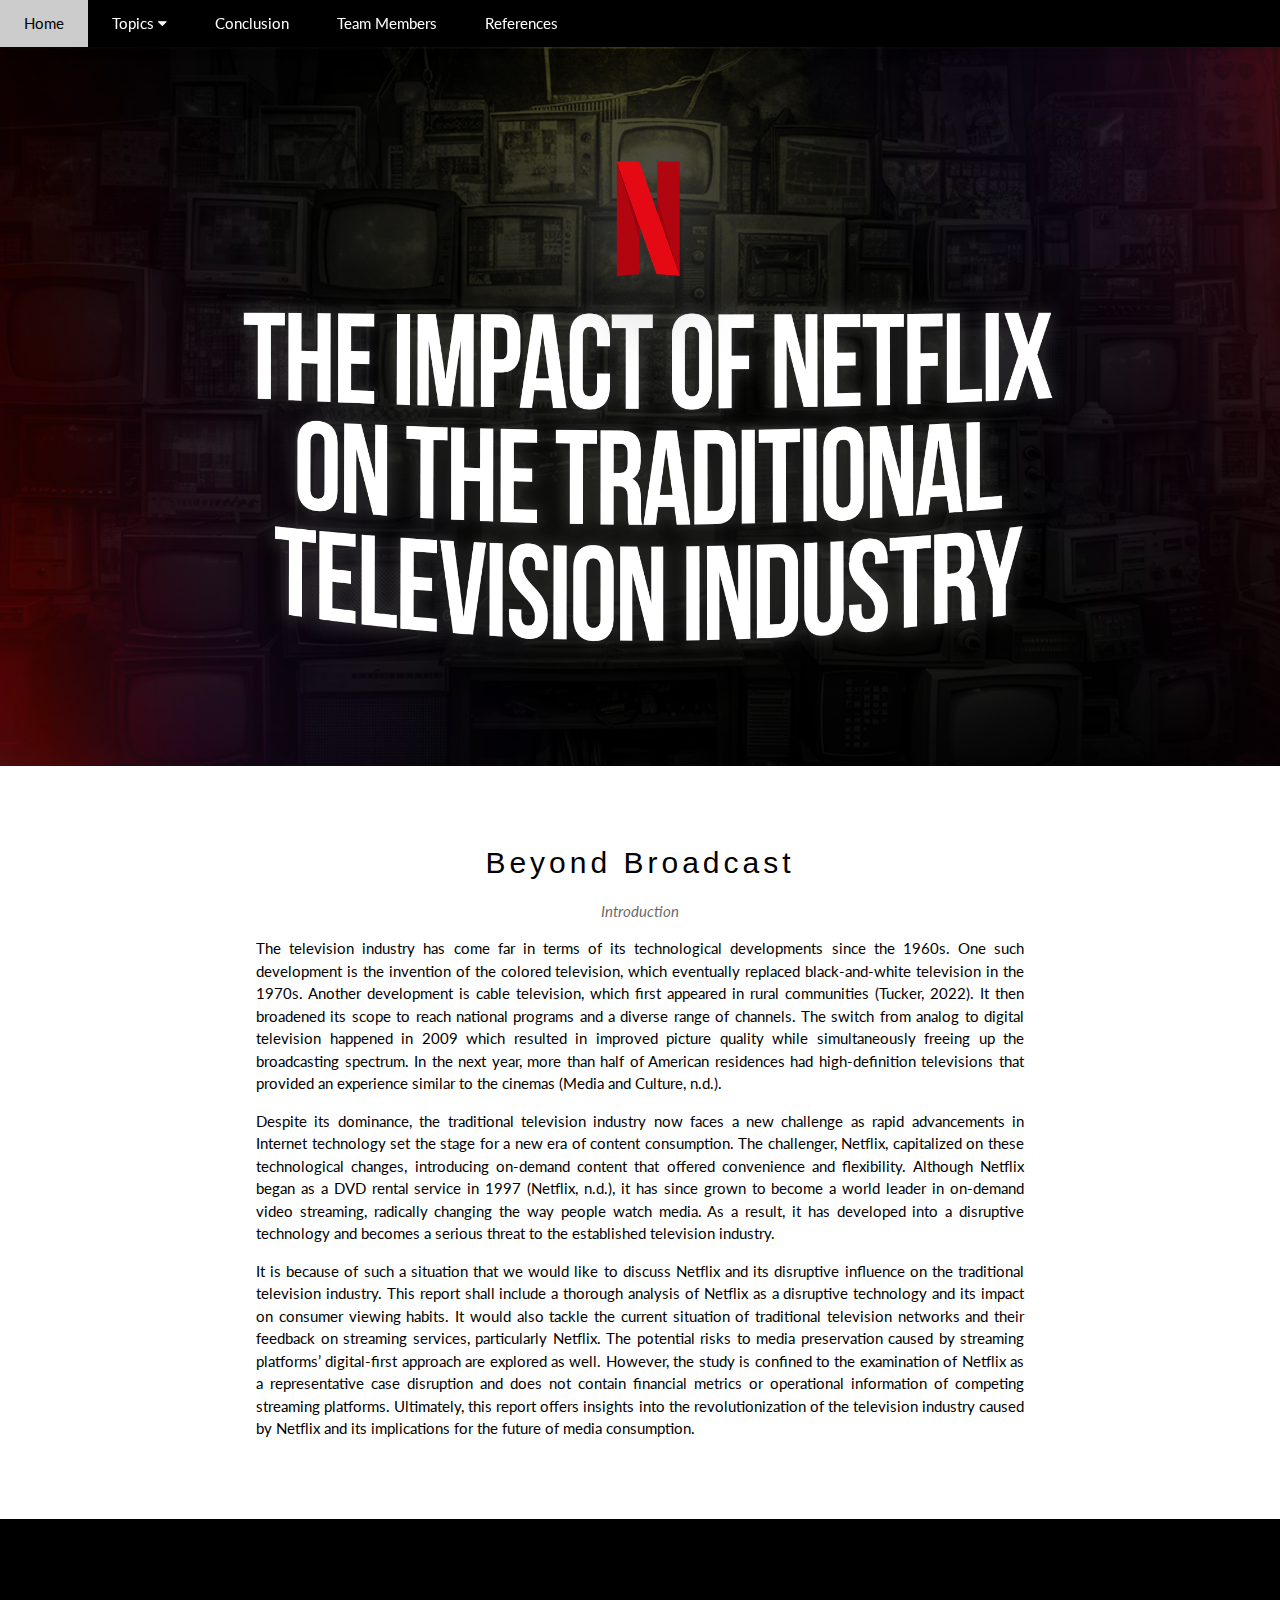
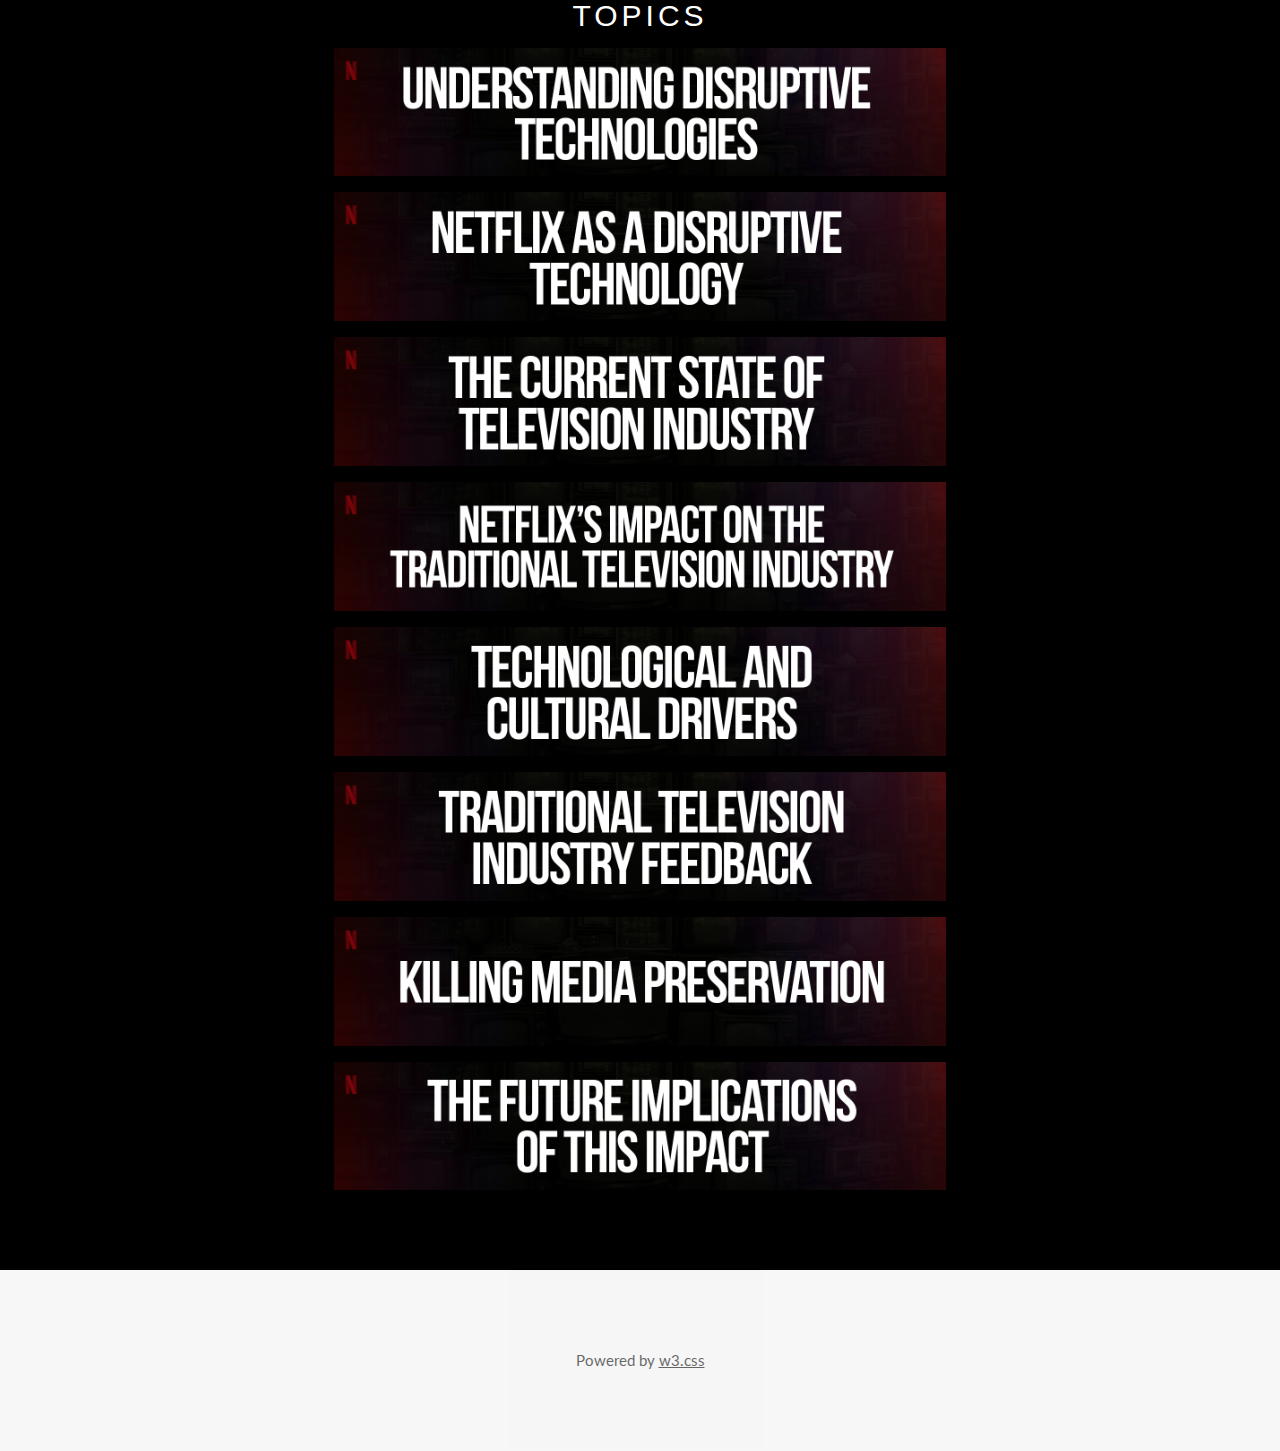
<file: index.html>
<!DOCTYPE html>
<html lang="en">
<head>
  <title>Beyond Broadcast</title>
<meta charset="UTF-8">
<meta name="viewport" content="width=device-width, initial-scale=1">
<link rel="stylesheet" href="https://www.w3schools.com/w3css/4/w3.css">
<link rel="stylesheet" href="https://fonts.googleapis.com/css?family=Lato">
<link rel="stylesheet" href="https://cdnjs.cloudflare.com/ajax/libs/font-awesome/4.7.0/css/font-awesome.min.css">
<style>
body {font-family: "Lato", sans-serif}
.mySlides {display: none}
</style>
</head>
<body>

<!-- Navbar -->
<div class="w3-top">
  <div class="w3-bar w3-black w3-card">
    <a class="w3-bar-item w3-button w3-padding-large w3-hide-medium w3-hide-large w3-right" href="javascript:void(0)" onclick="myFunction()" title="Toggle Navigation Menu"><i class="fa fa-bars"></i></a>
    <a href="index.html" class="w3-bar-item w3-button w3-padding-large">Home</a>
    <div class="w3-dropdown-hover w3-hide-small">
      <button class="w3-padding-large w3-button" title="More">Topics <i class="fa fa-caret-down"></i></button>     
      <div class="w3-dropdown-content w3-bar-block w3-card-4">
        <a href="I - Understanding Disruptive Technologies.html" class="w3-bar-item w3-button">Understanding Disruptive Technologies</a>
        <a href="II - Netflix as a Disruptive Technology.html" class="w3-bar-item w3-button">Netflix as a Disruptive Technology</a>
        <a href="III - The Current State of Television Industry.html" class="w3-bar-item w3-button">The Current State of Television Industry</a>
        <a href="IV - Netflix’s Impact on the Traditional Television Industry.html" class="w3-bar-item w3-button">Netflix’s Impact on the Traditional Television Industry</a>
        <a href="V - Technological and Cultural Drivers.html" class="w3-bar-item w3-button">Technological and Cultural Drivers</a>
        <a href="VI - Traditional Television Industry Feedback.html" class="w3-bar-item w3-button">Traditional Television Industry Feedback</a>
        <a href="VII - Killing Media Preservation.html" class="w3-bar-item w3-button">Killing Media Preservation</a>
        <a href="VIII - The Future Implications of this Impact.html" class="w3-bar-item w3-button">The Future Implications of this Impact</a>
      </div>
    </div>
    <a href="Conclusion.html" class="w3-bar-item w3-button w3-padding-large w3-hide-small">Conclusion</a>
    <a href="XII - Team Member.html" class="w3-bar-item w3-button w3-padding-large w3-hide-small">Team Members</a>
    <a href="XI - Reference.html" class="w3-bar-item w3-button w3-padding-large w3-hide-small">References</a>
  </div>
</div>

<!-- Navbar on small screens (remove the onclick attribute if you want the navbar to always show on top of the content when clicking on the links) -->
<div id="navDemo" class="w3-bar-block w3-black w3-hide w3-hide-large w3-hide-medium w3-top" style="margin-top:46px">
  <a href="#topics" class="w3-bar-item w3-button w3-padding-large" onclick="myFunction()">Topics</a>
  <a href="Conclusion.html" class="w3-bar-item w3-button w3-padding-large" onclick="myFunction()">Conclusion</a>
  <a href="XII - Team Member.html" class="w3-bar-item w3-button w3-padding-large" onclick="myFunction()">Team Members</a>
  <a href="XI - Reference.html" class="w3-bar-item w3-button w3-padding-large" onclick="myFunction()">References</a>
</div>

<!-- Page content -->
<div class="w3-content" style="max-width:2000px;margin-top:46px">

  <!-- Banner -->
  <div class="mySlides w3-display-container w3-center">
    <img src="0-Cover Page-2.png" style="width:100%">
    <div class="w3-display-bottommiddle w3-container w3-text-white w3-padding-32 w3-hide-small"> 
    </div>
  </div>
  

  <!-- Intro -->
  <div class="w3-container w3-content w3-center w3-padding-64" style="max-width:800px" id="band">
    <h2 class="w3-wide">Beyond Broadcast</h2>
    <p class="w3-opacity"><i>Introduction</i></p>
    <p class="w3-justify">The television industry has come far in terms of its technological developments since the 1960s. One such development is the invention of the colored television, which eventually replaced black-and-white television in the 1970s. Another development is cable television, which first appeared in rural communities (Tucker, 2022). It then broadened its scope to reach national programs and a diverse range of channels. The switch from analog to digital television happened in 2009 which resulted in improved picture quality while simultaneously freeing up the broadcasting spectrum. In the next year, more than half of American residences had high-definition televisions that provided an experience similar to the cinemas (Media and Culture, n.d.).</p>
    <p class="w3-justify">Despite its dominance, the traditional television industry now faces a new challenge as rapid advancements in Internet technology set the stage for a new era of content consumption. The challenger, Netflix, capitalized on these technological changes, introducing on-demand content that offered convenience and flexibility. Although Netflix began as a DVD rental service in 1997 (Netflix, n.d.), it has since grown to become a world leader in on-demand video streaming, radically changing the way people watch media. As a result, it has developed into a disruptive technology and becomes a serious threat to the established television industry.</p>
    <p class="w3-justify">It is because of such a situation that we would like to discuss Netflix and its disruptive influence on the traditional television industry. This report shall include a thorough analysis of Netflix as a disruptive technology and its impact on consumer viewing habits. It would also tackle the current situation of traditional television networks and their feedback on streaming services, particularly Netflix. The potential risks to media preservation caused by streaming platforms’ digital-first approach are explored as well. However, the study is confined to the examination of Netflix as a representative case disruption and does not contain financial metrics or operational information of competing streaming platforms. Ultimately, this report offers insights into the revolutionization of the television industry caused by Netflix and its implications for the future of media consumption.</p>
  </div>

  <!-- Topics -->
  <div class="w3-black" id="tour">
    <div class="w3-container w3-content w3-padding-64" style="max-width:800px">
      <h2 class="w3-wide w3-center" id="topics">TOPICS</h2>

      <div class="w3-row-padding " style="margin:0 -16px; align-items: center; justify-content: center; display: flex; ">
        <div class="w3-third w3-margin-bottom" style="width:80%">
            <a href="I - Understanding Disruptive Technologies.html">
                <img src="2st.png" alt="New York" style="width:100%" class="w3-hover-opacity">
            </a>
        </div>
      </div>
      <div class="w3-row-padding " style="margin:0 -16px; align-items: center; justify-content: center; display: flex;">
        <div class="w3-third w3-margin-bottom" style="width:80%">
            <a href="II - Netflix as a Disruptive Technology.html">
                <img src="3st.png" alt="New York" style="width:100%" class="w3-hover-opacity">
            </a>
        </div>
      </div>
      <div class="w3-row-padding " style="margin:0 -16px; align-items: center; justify-content: center; display: flex;">
        <div class="w3-third w3-margin-bottom" style="width:80%">
            <a href="III - The Current State of Television Industry.html">
                <img src="4st.png" alt="New York" style="width:100%" class="w3-hover-opacity">
            </a>
        </div>
      </div>
      <div class="w3-row-padding " style="margin:0 -16px; align-items: center; justify-content: center; display: flex;">
        <div class="w3-third w3-margin-bottom" style="width:80%">
            <a href="IV - Netflix’s Impact on the Traditional Television Industry.html">
                <img src="5st.png" alt="New York" style="width:100%" class="w3-hover-opacity">
            </a>
        </div>
      </div>
      <div class="w3-row-padding " style="margin:0 -16px; align-items: center; justify-content: center; display: flex;">
        <div class="w3-third w3-margin-bottom" style="width:80%">
            <a href="V - Technological and Cultural Drivers.html">
                <img src="6st.png" alt="New York" style="width:100%" class="w3-hover-opacity">
            </a>
        </div>
      </div>
      <div class="w3-row-padding " style="margin:0 -16px; align-items: center; justify-content: center; display: flex;">
        <div class="w3-third w3-margin-bottom" style="width:80%">
            <a href="VI - Traditional Television Industry Feedback.html">
                <img src="7st.png" alt="New York" style="width:100%" class="w3-hover-opacity">
            </a>
        </div>
      </div>
      <div class="w3-row-padding " style="margin:0 -16px; align-items: center; justify-content: center; display: flex;">
        <div class="w3-third w3-margin-bottom" style="width:80%">
            <a href="VII - Killing Media Preservation.html">
                <img src="8st.png" alt="New York" style="width:100%" class="w3-hover-opacity">
            </a>
        </div>
      </div>
      <div class="w3-row-padding " style="margin:0 -16px; align-items: center; justify-content: center; display: flex;">
        <div class="w3-third w3-margin-bottom" style="width:80%">
            <a href="VIII - The Future Implications of this Impact.html">
                <img src="9st.png" alt="New York" style="width:100%" class="w3-hover-opacity">
            </a>
        </div>
      </div>
    </div>
  </div>  
<!-- End Page Content -->
</div>


<!-- Footer -->
<footer class="w3-container w3-padding-64 w3-center w3-opacity w3-light-grey w3-xlarge">
  <p class="w3-medium">Powered by <a href="https://www.w3schools.com/w3css/default.asp" target="_blank">w3.css</a></p>
</footer>

<script>
// Automatic Slideshow - change image every 4 seconds
var myIndex = 0;
carousel();

function carousel() {
  var i;
  var x = document.getElementsByClassName("mySlides");
  for (i = 0; i < x.length; i++) {
    x[i].style.display = "none";  
  }
  myIndex++;
  if (myIndex > x.length) {myIndex = 1}    
  x[myIndex-1].style.display = "block";  
  setTimeout(carousel, 4000);    
}

// Used to toggle the menu on small screens when clicking on the menu button
function myFunction() {
  var x = document.getElementById("navDemo");
  if (x.className.indexOf("w3-show") == -1) {
    x.className += " w3-show";
  } else { 
    x.className = x.className.replace(" w3-show", "");
  }
}
</script>

</body>
</html>
</file>
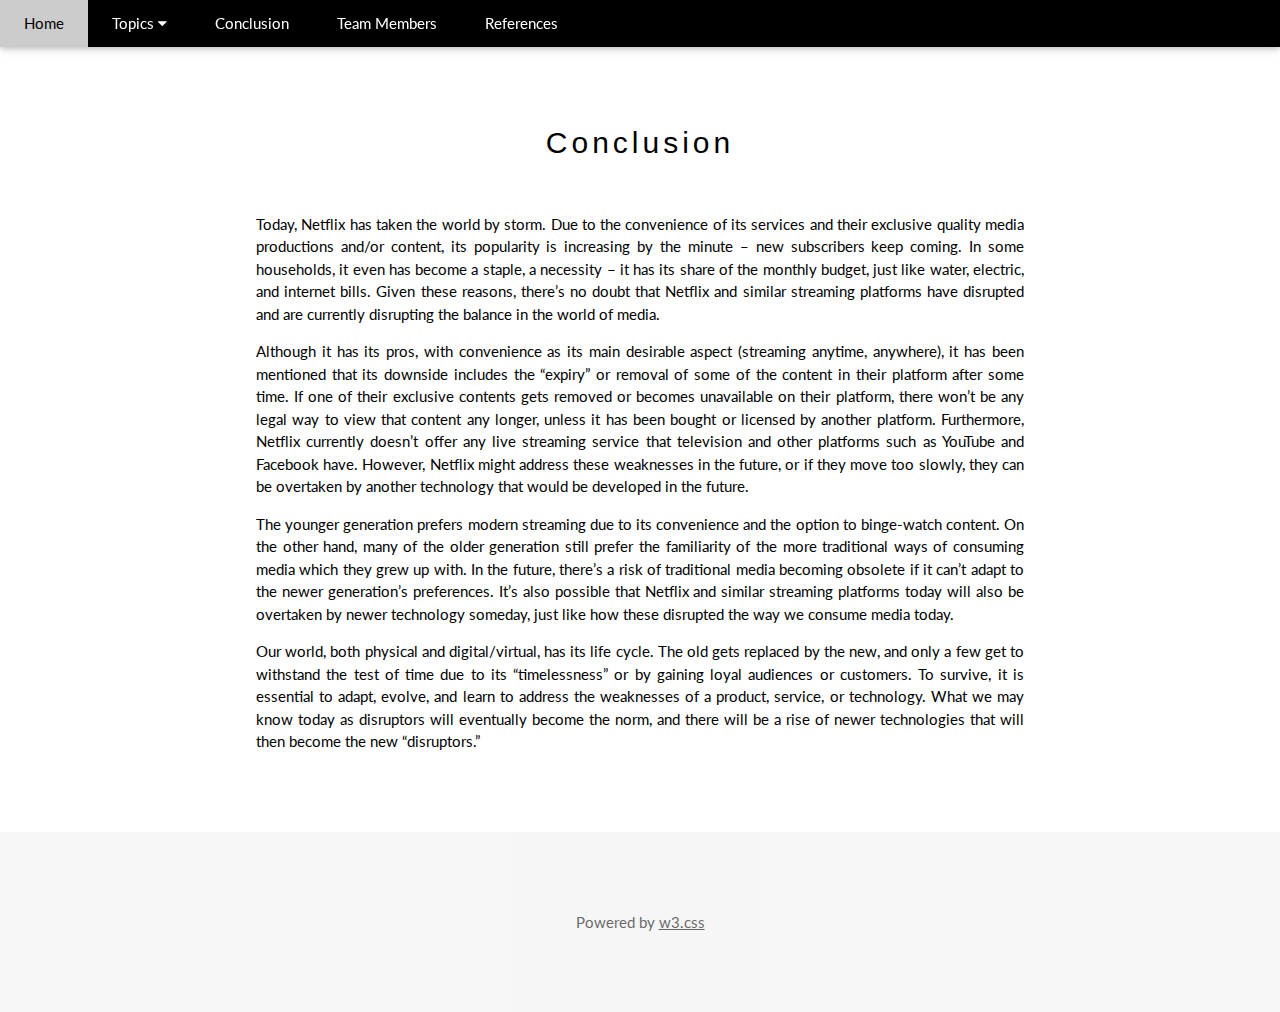
<file: Conclusion.html>
<!DOCTYPE html>
<html lang="en">
<head>
<title>Beyond Broadcast</title>
<meta charset="UTF-8">
<meta name="viewport" content="width=device-width, initial-scale=1">
<link rel="stylesheet" href="https://www.w3schools.com/w3css/4/w3.css">
<link rel="stylesheet" href="https://fonts.googleapis.com/css?family=Lato">
<link rel="stylesheet" href="https://cdnjs.cloudflare.com/ajax/libs/font-awesome/4.7.0/css/font-awesome.min.css">
<style>
body {font-family: "Lato", sans-serif}
.mySlides {display: none}
</style>
</head>
<body>

<!-- Navbar -->
<div class="w3-top">
    <div class="w3-bar w3-black w3-card">
      <a class="w3-bar-item w3-button w3-padding-large w3-hide-medium w3-hide-large w3-right" href="javascript:void(0)" onclick="myFunction()" title="Toggle Navigation Menu"><i class="fa fa-bars"></i></a>
      <a href="index.html" class="w3-bar-item w3-button w3-padding-large">Home</a>
      <div class="w3-dropdown-hover w3-hide-small">
        <button class="w3-padding-large w3-button" title="More">Topics <i class="fa fa-caret-down"></i></button>     
        <div class="w3-dropdown-content w3-bar-block w3-card-4">
          <a href="I - Understanding Disruptive Technologies.html" class="w3-bar-item w3-button">Understanding Disruptive Technologies</a>
          <a href="II - Netflix as a Disruptive Technology.html" class="w3-bar-item w3-button">Netflix as a Disruptive Technology</a>
          <a href="III - The Current State of Television Industry.html" class="w3-bar-item w3-button">The Current State of Television Industry</a>
          <a href="IV - Netflix’s Impact on the Traditional Television Industry.html" class="w3-bar-item w3-button">Netflix’s Impact on the Traditional Television Industry</a>
          <a href="V - Technological and Cultural Drivers.html" class="w3-bar-item w3-button">Technological and Cultural Drivers</a>
          <a href="VI - Traditional Television Industry Feedback.html" class="w3-bar-item w3-button">Traditional Television Industry Feedback</a>
          <a href="VII - Killing Media Preservation.html" class="w3-bar-item w3-button">Killing Media Preservation</a>
          <a href="VIII - The Future Implications of this Impact.html" class="w3-bar-item w3-button">The Future Implications of this Impact</a>
        </div>
      </div>
      <a href="Conclusion.html" class="w3-bar-item w3-button w3-padding-large w3-hide-small">Conclusion</a>
      <a href="XII - Team Member.html" class="w3-bar-item w3-button w3-padding-large w3-hide-small">Team Members</a>
      <a href="XI - Reference.html" class="w3-bar-item w3-button w3-padding-large w3-hide-small">References</a>
    </div>
  </div>
  
  <!-- Navbar on small screens (remove the onclick attribute if you want the navbar to always show on top of the content when clicking on the links) -->
  <div id="navDemo" class="w3-bar-block w3-black w3-hide w3-hide-large w3-hide-medium w3-top" style="margin-top:46px">
    <a href="index.html#topics" class="w3-bar-item w3-button w3-padding-large" onclick="myFunction()">Topics</a>
    <a href="Conclusion.html" class="w3-bar-item w3-button w3-padding-large" onclick="myFunction()">Conclusion</a>
    <a href="XII - Team Member.html" class="w3-bar-item w3-button w3-padding-large" onclick="myFunction()">Team Members</a>
    <a href="XI - Reference.html" class="w3-bar-item w3-button w3-padding-large" onclick="myFunction()">References</a>
  </div>

<!-- Page content -->
<div class="w3-content" style="max-width:2000px;margin-top:46px">


  <!-- Topic -->
  <div class="w3-container w3-content w3-center w3-padding-64" style="max-width:800px" id="band">
    <h2 class="w3-wide">Conclusion</h2><br>
    <p class="w3-justify">Today, Netflix has taken the world by storm. Due to the convenience of its services and their exclusive quality media productions and/or content, its popularity is increasing by the minute – new subscribers keep coming. In some households, it even has become a staple, a necessity – it has its share of the monthly budget, just like water, electric, and internet bills. Given these reasons, there’s no doubt that Netflix and similar streaming platforms have disrupted and are currently disrupting the balance in the world of media.</p>
    <p class="w3-justify">Although it has its pros, with convenience as its main desirable aspect (streaming anytime, anywhere), it has been mentioned that its downside includes the “expiry” or removal of some of the content in their platform after some time. If one of their exclusive contents gets removed or becomes unavailable on their platform, there won’t be any legal way to view that content any longer, unless it has been bought or licensed by another platform. Furthermore, Netflix currently doesn’t offer any live streaming service that television and other platforms such as YouTube and Facebook have. However, Netflix might address these weaknesses in the future, or if they move too slowly, they can be overtaken by another technology that would be developed in the future.</p>
    <p class="w3-justify">The younger generation prefers modern streaming due to its convenience and the option to binge-watch content. On the other hand, many of the older generation still prefer the familiarity of the more traditional ways of consuming media which they grew up with. In the future, there’s a risk of traditional media becoming obsolete if it can’t adapt to the newer generation’s preferences. It’s also possible that Netflix and similar streaming platforms today will also be overtaken by newer technology someday, just like how these disrupted the way we consume media today.</p>
    <p class="w3-justify">Our world, both physical and digital/virtual, has its life cycle. The old gets replaced by the new, and only a few get to withstand the test of time due to its “timelessness” or by gaining loyal audiences or customers. To survive, it is essential to adapt, evolve, and learn to address the weaknesses of a product, service, or technology.  What we may know today as disruptors will eventually become the norm, and there will be a rise of newer technologies that will then become the new “disruptors.”</p>
    
  </div> 
  <!-- End Page Content -->
</div>


<!-- Footer -->
<footer class="w3-container w3-padding-64 w3-center w3-opacity w3-light-grey w3-xlarge">
    <p class="w3-medium">Powered by <a href="https://www.w3schools.com/w3css/default.asp" target="_blank">w3.css</a></p>
  </footer>

  <script>
    // Automatic Slideshow - change image every 4 seconds
    var myIndex = 0;
    carousel();
    
    function carousel() {
      var i;
      var x = document.getElementsByClassName("mySlides");
      for (i = 0; i < x.length; i++) {
        x[i].style.display = "none";  
      }
      myIndex++;
      if (myIndex > x.length) {myIndex = 1}    
      x[myIndex-1].style.display = "block";  
      setTimeout(carousel, 4000);    
    }
    
    // Used to toggle the menu on small screens when clicking on the menu button
    function myFunction() {
      var x = document.getElementById("navDemo");
      if (x.className.indexOf("w3-show") == -1) {
        x.className += " w3-show";
      } else { 
        x.className = x.className.replace(" w3-show", "");
      }
    }
    </script>
    
    </body>
    </html>
</file>
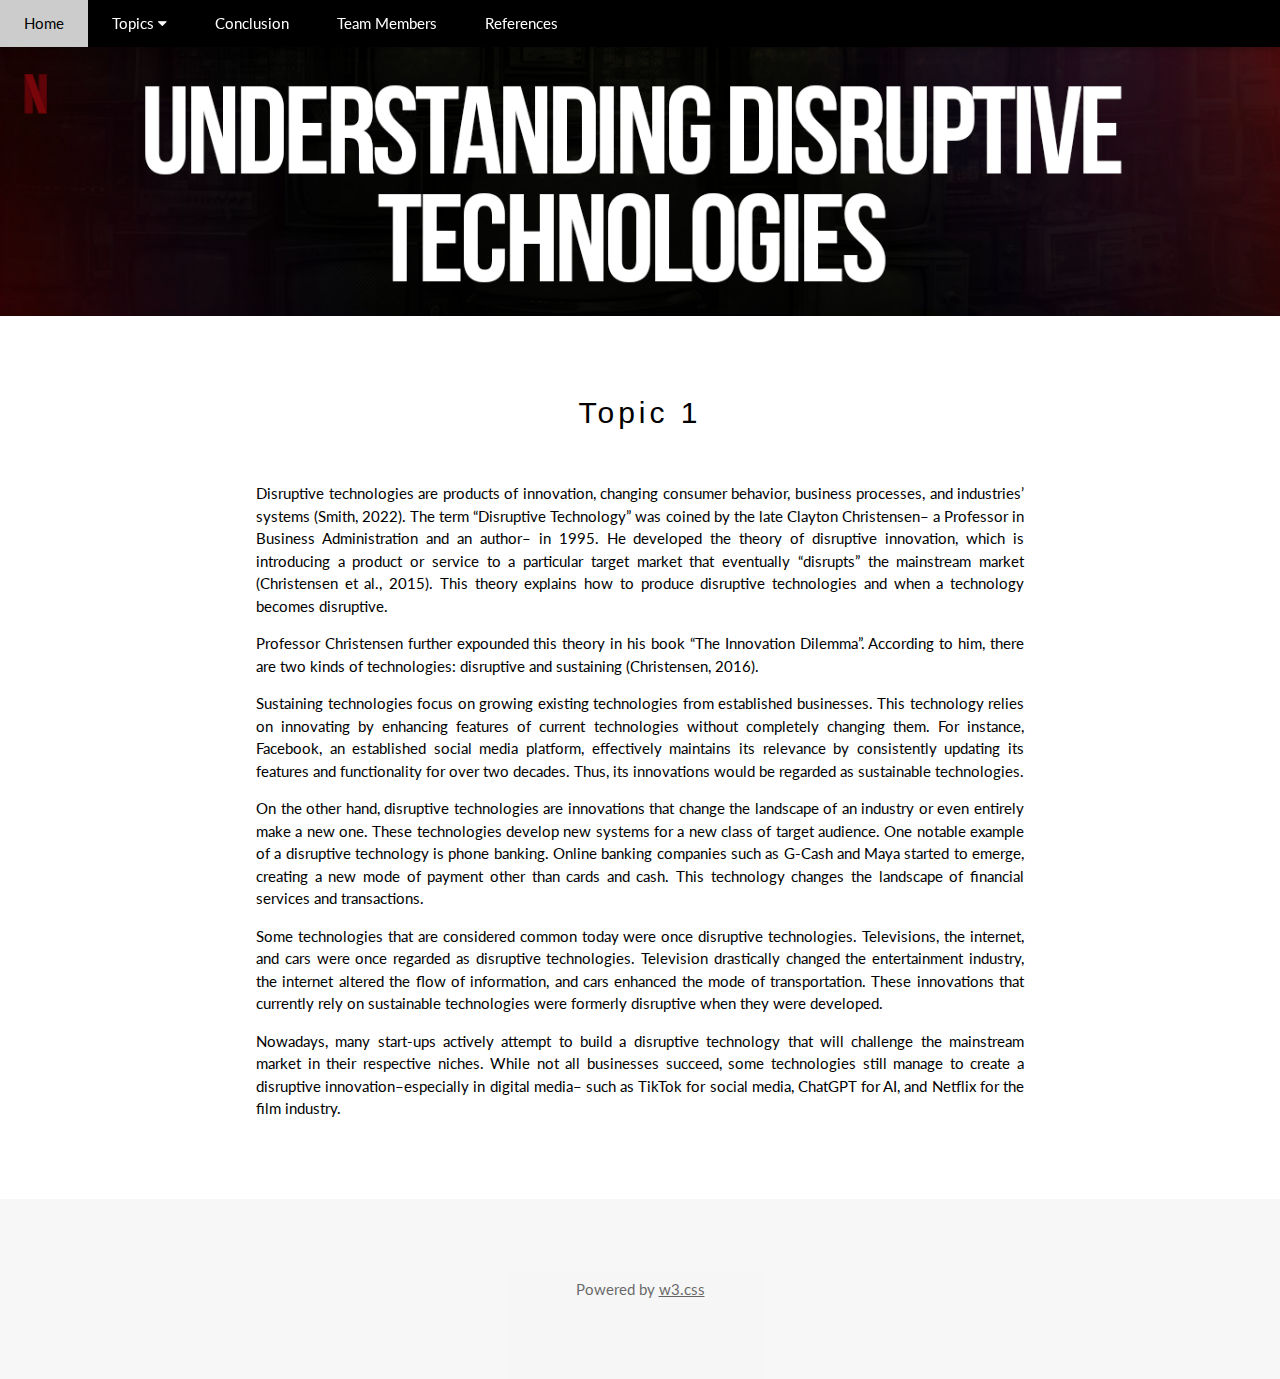
<file: I - Understanding Disruptive Technologies.html>
<!DOCTYPE html>
<html lang="en">
<head>
<title>Beyond Broadcast</title>
<meta charset="UTF-8">
<meta name="viewport" content="width=device-width, initial-scale=1">
<link rel="stylesheet" href="https://www.w3schools.com/w3css/4/w3.css">
<link rel="stylesheet" href="https://fonts.googleapis.com/css?family=Lato">
<link rel="stylesheet" href="https://cdnjs.cloudflare.com/ajax/libs/font-awesome/4.7.0/css/font-awesome.min.css">
<style>
body {font-family: "Lato", sans-serif}
.mySlides {display: none}
</style>
</head>
<body>

<!-- Navbar -->
<div class="w3-top">
    <div class="w3-bar w3-black w3-card">
      <a class="w3-bar-item w3-button w3-padding-large w3-hide-medium w3-hide-large w3-right" href="javascript:void(0)" onclick="myFunction()" title="Toggle Navigation Menu"><i class="fa fa-bars"></i></a>
      <a href="index.html" class="w3-bar-item w3-button w3-padding-large">Home</a>
      <div class="w3-dropdown-hover w3-hide-small">
        <button class="w3-padding-large w3-button" title="More">Topics <i class="fa fa-caret-down"></i></button>     
        <div class="w3-dropdown-content w3-bar-block w3-card-4">
          <a href="I - Understanding Disruptive Technologies.html" class="w3-bar-item w3-button">Understanding Disruptive Technologies</a>
          <a href="II - Netflix as a Disruptive Technology.html" class="w3-bar-item w3-button">Netflix as a Disruptive Technology</a>
          <a href="III - The Current State of Television Industry.html" class="w3-bar-item w3-button">The Current State of Television Industry</a>
          <a href="IV - Netflix’s Impact on the Traditional Television Industry.html" class="w3-bar-item w3-button">Netflix’s Impact on the Traditional Television Industry</a>
          <a href="V - Technological and Cultural Drivers.html" class="w3-bar-item w3-button">Technological and Cultural Drivers</a>
          <a href="VI - Traditional Television Industry Feedback.html" class="w3-bar-item w3-button">Traditional Television Industry Feedback</a>
          <a href="VII - Killing Media Preservation.html" class="w3-bar-item w3-button">Killing Media Preservation</a>
          <a href="VIII - The Future Implications of this Impact.html" class="w3-bar-item w3-button">The Future Implications of this Impact</a>
        </div>
      </div>
      <a href="Conclusion.html" class="w3-bar-item w3-button w3-padding-large w3-hide-small">Conclusion</a>
      <a href="XII - Team Member.html" class="w3-bar-item w3-button w3-padding-large w3-hide-small">Team Members</a>
      <a href="XI - Reference.html" class="w3-bar-item w3-button w3-padding-large w3-hide-small">References</a>
    </div>
  </div>
  
  <!-- Navbar on small screens (remove the onclick attribute if you want the navbar to always show on top of the content when clicking on the links) -->
  <div id="navDemo" class="w3-bar-block w3-black w3-hide w3-hide-large w3-hide-medium w3-top" style="margin-top:46px">
    <a href="index.html#topics" class="w3-bar-item w3-button w3-padding-large" onclick="myFunction()">Topics</a>
    <a href="Conclusion.html" class="w3-bar-item w3-button w3-padding-large" onclick="myFunction()">Conclusion</a>
    <a href="XII - Team Member.html" class="w3-bar-item w3-button w3-padding-large" onclick="myFunction()">Team Members</a>
    <a href="XI - Reference.html" class="w3-bar-item w3-button w3-padding-large" onclick="myFunction()">References</a>
  </div>

<!-- Page content -->
<div class="w3-content" style="max-width:2000px;margin-top:46px">

    <!-- Banner -->
    <div class="mySlides w3-display-container w3-center">
      <img src="2st.png" style="width:100%">
      <div class="w3-display-bottommiddle w3-container w3-text-white w3-padding-32 w3-hide-small"> 
      </div>
    </div>


  <!-- Topic -->
  <div class="w3-container w3-content w3-center w3-padding-64" style="max-width:800px" id="band">
    <h2 class="w3-wide">Topic 1</h2><br>
    <p class="w3-justify">Disruptive technologies are products of innovation, changing consumer behavior, business processes, and industries’ systems (Smith, 2022). The term “Disruptive Technology” was coined by the late Clayton Christensen– a Professor in Business Administration and an author– in 1995. He developed the theory of disruptive innovation, which is introducing a product or service to a particular target market that eventually “disrupts” the mainstream market (Christensen et al., 2015). This theory explains how to produce disruptive technologies and when a technology becomes disruptive.</p>
    <p class="w3-justify">Professor Christensen further expounded this theory in his book “The Innovation Dilemma”. According to him, there are two kinds of technologies: disruptive and sustaining (Christensen, 2016).</p>
    <p class="w3-justify">Sustaining technologies focus on growing existing technologies from established businesses. This technology relies on innovating by enhancing features of current technologies without completely changing them. For instance, Facebook, an established social media platform, effectively maintains its relevance by consistently updating its features and functionality for over two decades. Thus, its innovations would be regarded as sustainable technologies.</p>
    <p class="w3-justify">On the other hand, disruptive technologies are innovations that change the landscape of an industry or even entirely make a new one. These technologies develop new systems for a new class of target audience. One notable example of a disruptive technology is phone banking. Online banking companies such as G-Cash and Maya started to emerge, creating a new mode of payment other than cards and cash. This technology changes the landscape of financial services and transactions.</p>
    <p class="w3-justify">Some technologies that are considered common today were once disruptive technologies. Televisions, the internet, and cars were once regarded as disruptive technologies. Television drastically changed the entertainment industry, the internet altered the flow of information, and cars enhanced the mode of transportation. These innovations that currently rely on sustainable technologies were formerly disruptive when they were developed.</p>
    <p class="w3-justify">Nowadays, many start-ups actively attempt to build a disruptive technology that will challenge the mainstream market in their respective niches. While not all businesses succeed, some technologies still manage to create a disruptive innovation–especially in digital media– such as TikTok for social media, ChatGPT for AI, and Netflix for the film industry.</p>
  </div> 
  <!-- End Page Content -->
</div>


<!-- Footer -->
<footer class="w3-container w3-padding-64 w3-center w3-opacity w3-light-grey w3-xlarge">
    <p class="w3-medium">Powered by <a href="https://www.w3schools.com/w3css/default.asp" target="_blank">w3.css</a></p>
  </footer>

  <script>
    // Automatic Slideshow - change image every 4 seconds
    var myIndex = 0;
    carousel();
    
    function carousel() {
      var i;
      var x = document.getElementsByClassName("mySlides");
      for (i = 0; i < x.length; i++) {
        x[i].style.display = "none";  
      }
      myIndex++;
      if (myIndex > x.length) {myIndex = 1}    
      x[myIndex-1].style.display = "block";  
      setTimeout(carousel, 4000);    
    }
    
    // Used to toggle the menu on small screens when clicking on the menu button
    function myFunction() {
      var x = document.getElementById("navDemo");
      if (x.className.indexOf("w3-show") == -1) {
        x.className += " w3-show";
      } else { 
        x.className = x.className.replace(" w3-show", "");
      }
    }
    </script>
    
    </body>
    </html>
</file>
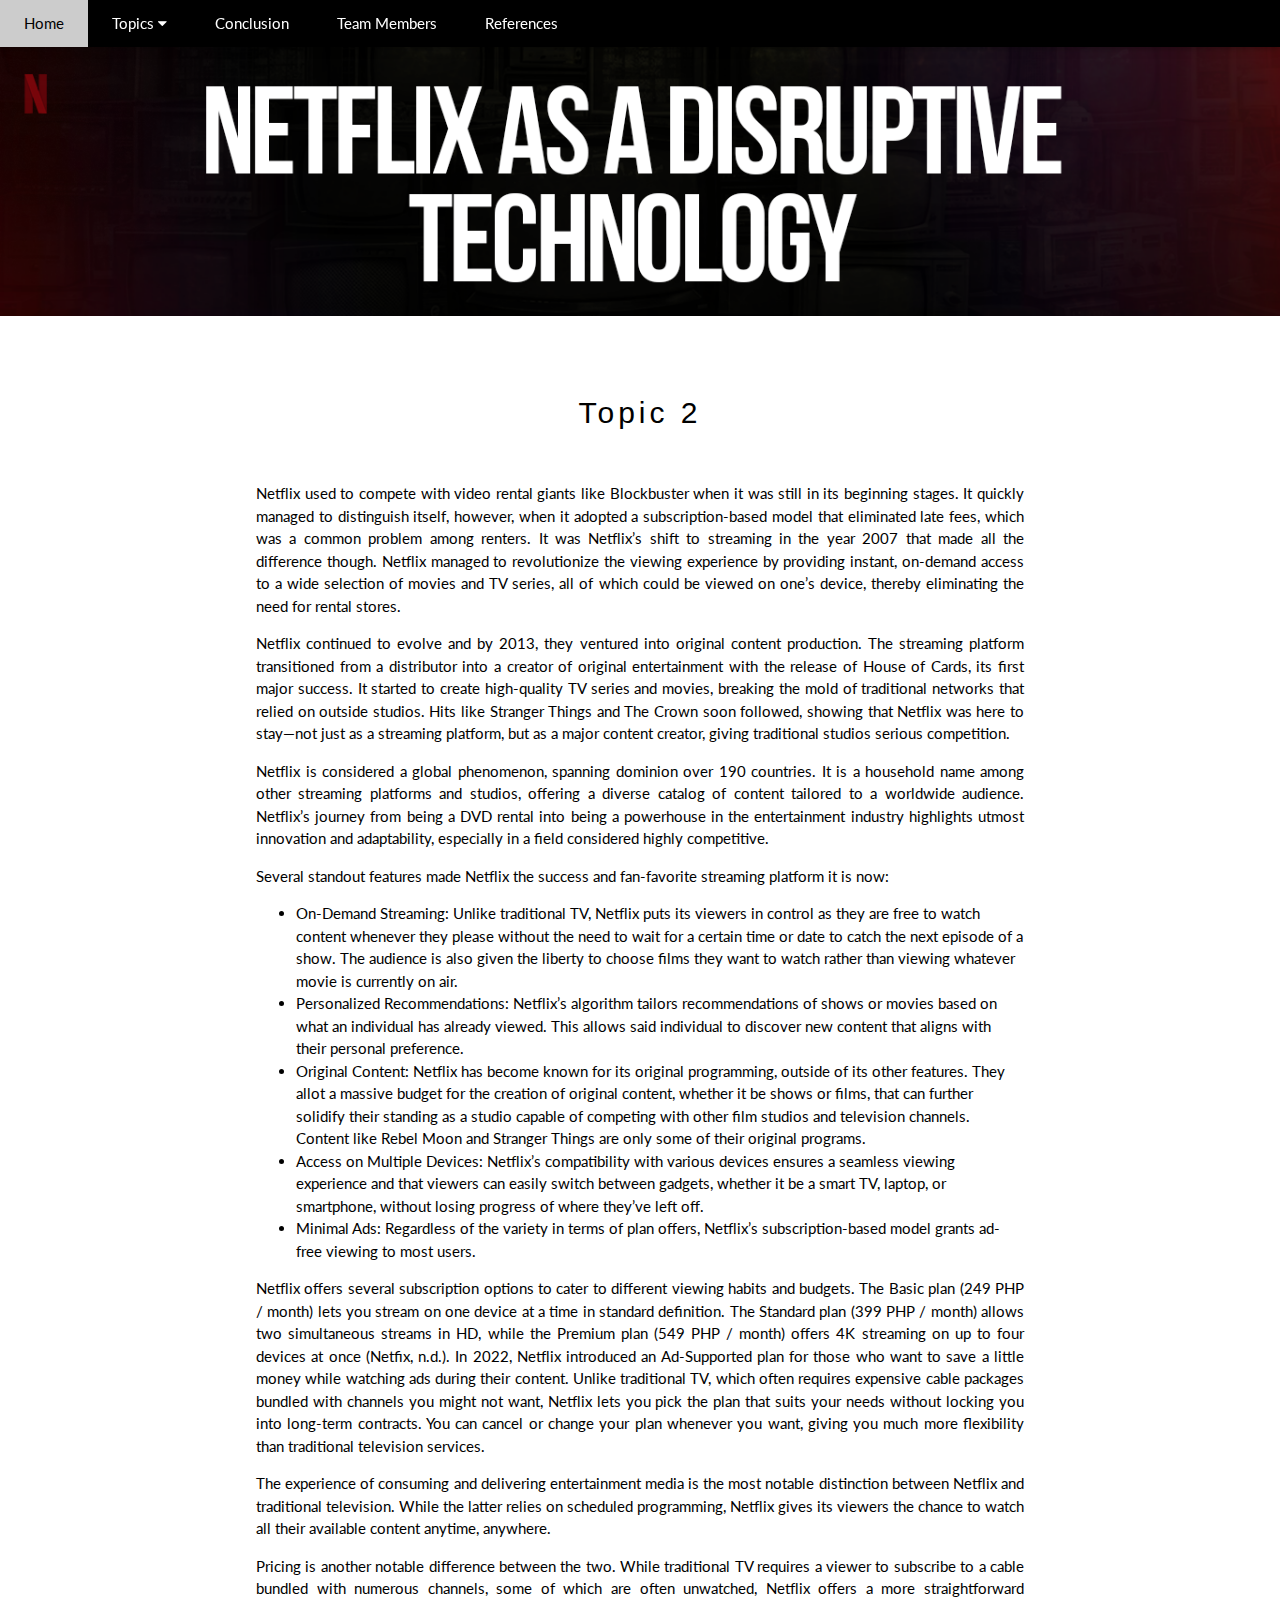
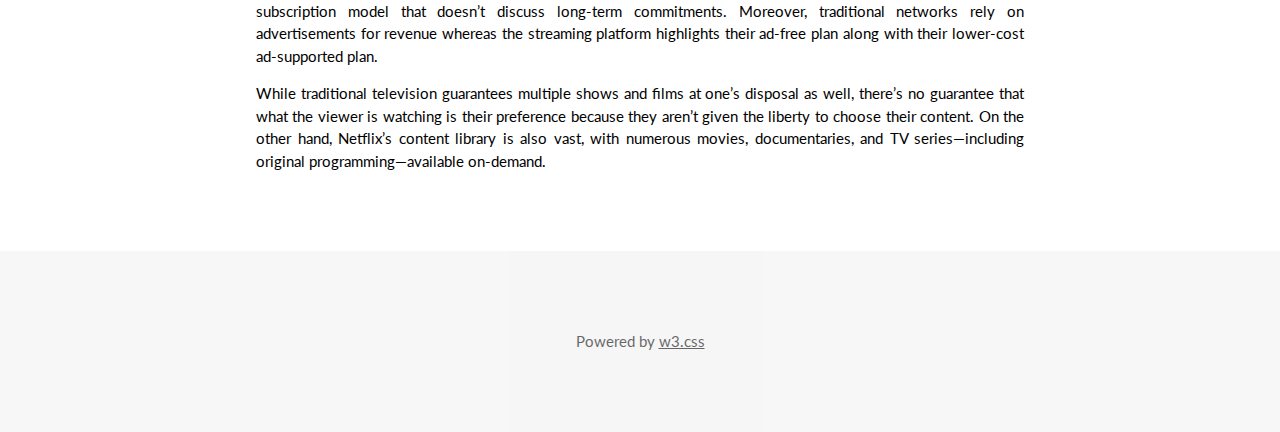
<file: II - Netflix as a Disruptive Technology.html>
<!DOCTYPE html>
<html lang="en">
<head>
<title>Beyond Broadcast</title>
<meta charset="UTF-8">
<meta name="viewport" content="width=device-width, initial-scale=1">
<link rel="stylesheet" href="https://www.w3schools.com/w3css/4/w3.css">
<link rel="stylesheet" href="https://fonts.googleapis.com/css?family=Lato">
<link rel="stylesheet" href="https://cdnjs.cloudflare.com/ajax/libs/font-awesome/4.7.0/css/font-awesome.min.css">
<style>
body {font-family: "Lato", sans-serif}
.mySlides {display: none}
</style>
</head>
<body>

<!-- Navbar -->
<div class="w3-top">
    <div class="w3-bar w3-black w3-card">
      <a class="w3-bar-item w3-button w3-padding-large w3-hide-medium w3-hide-large w3-right" href="javascript:void(0)" onclick="myFunction()" title="Toggle Navigation Menu"><i class="fa fa-bars"></i></a>
      <a href="index.html" class="w3-bar-item w3-button w3-padding-large">Home</a>
      <div class="w3-dropdown-hover w3-hide-small">
        <button class="w3-padding-large w3-button" title="More">Topics <i class="fa fa-caret-down"></i></button>     
        <div class="w3-dropdown-content w3-bar-block w3-card-4">
          <a href="I - Understanding Disruptive Technologies.html" class="w3-bar-item w3-button">Understanding Disruptive Technologies</a>
          <a href="II - Netflix as a Disruptive Technology.html" class="w3-bar-item w3-button">Netflix as a Disruptive Technology</a>
          <a href="III - The Current State of Television Industry.html" class="w3-bar-item w3-button">The Current State of Television Industry</a>
          <a href="IV - Netflix’s Impact on the Traditional Television Industry.html" class="w3-bar-item w3-button">Netflix’s Impact on the Traditional Television Industry</a>
          <a href="V - Technological and Cultural Drivers.html" class="w3-bar-item w3-button">Technological and Cultural Drivers</a>
          <a href="VI - Traditional Television Industry Feedback.html" class="w3-bar-item w3-button">Traditional Television Industry Feedback</a>
          <a href="VII - Killing Media Preservation.html" class="w3-bar-item w3-button">Killing Media Preservation</a>
          <a href="VIII - The Future Implications of this Impact.html" class="w3-bar-item w3-button">The Future Implications of this Impact</a>
        </div>
      </div>
      <a href="Conclusion.html" class="w3-bar-item w3-button w3-padding-large w3-hide-small">Conclusion</a>
      <a href="XII - Team Member.html" class="w3-bar-item w3-button w3-padding-large w3-hide-small">Team Members</a>
      <a href="XI - Reference.html" class="w3-bar-item w3-button w3-padding-large w3-hide-small">References</a>
    </div>
  </div>
  
  <!-- Navbar on small screens (remove the onclick attribute if you want the navbar to always show on top of the content when clicking on the links) -->
  <div id="navDemo" class="w3-bar-block w3-black w3-hide w3-hide-large w3-hide-medium w3-top" style="margin-top:46px">
    <a href="index.html#topics" class="w3-bar-item w3-button w3-padding-large" onclick="myFunction()">Topics</a>
    <a href="Conclusion.html" class="w3-bar-item w3-button w3-padding-large" onclick="myFunction()">Conclusion</a>
    <a href="XII - Team Member.html" class="w3-bar-item w3-button w3-padding-large" onclick="myFunction()">Team Members</a>
    <a href="XI - Reference.html" class="w3-bar-item w3-button w3-padding-large" onclick="myFunction()">References</a>
  </div>

<!-- Page content -->
<div class="w3-content" style="max-width:2000px;margin-top:46px">

    <!-- Banner -->
    <div class="mySlides w3-display-container w3-center">
      <img src="3st.png" style="width:100%">
      <div class="w3-display-bottommiddle w3-container w3-text-white w3-padding-32 w3-hide-small"> 
      </div>
    </div>


  <!-- Topic -->
  <div class="w3-container w3-content w3-center w3-padding-64" style="max-width:800px" id="band">
    <h2 class="w3-wide">Topic 2</h2><br>
    <P  class="w3-justify">Netflix used to compete with video rental giants like Blockbuster when it was still in its beginning stages. It quickly managed to distinguish itself, however, when it adopted a subscription-based model that eliminated late fees, which was a common problem among renters. It was Netflix’s shift to streaming in the year 2007 that made all the difference though. Netflix managed to revolutionize the viewing experience by providing instant, on-demand access to a wide selection of movies and TV series, all of which could be viewed on one’s device, thereby eliminating the need for rental stores.</P>
    <P  class="w3-justify">Netflix continued to evolve and by 2013, they ventured into original content production. The streaming platform transitioned from a distributor into a creator of original entertainment with the release of House of Cards, its first major success. It started to create high-quality TV series and movies, breaking the mold of traditional networks that relied on outside studios. Hits like Stranger Things and The Crown soon followed, showing that Netflix was here to stay—not just as a streaming platform, but as a major content creator, giving traditional studios serious competition.</P>
    <P  class="w3-justify">Netflix is considered a global phenomenon, spanning dominion over 190 countries. It is a household name among other streaming platforms and studios, offering a diverse catalog of content tailored to a worldwide audience. Netflix’s journey from being a DVD rental into being a powerhouse in the entertainment industry highlights utmost innovation and adaptability, especially in a field considered highly competitive.</P>

    <P  class="w3-justify">Several standout features made Netflix the success and fan-favorite streaming platform it is now:    
        <ul>
            <li class="w3-left-align">On-Demand Streaming: Unlike traditional TV, Netflix puts its viewers in control as they are free to watch content whenever they please without the need to wait for a certain time or date to catch the next episode of a show. The audience is also given the liberty to choose films they want to watch rather than viewing whatever movie is currently on air.</li>
            <li class="w3-left-align">Personalized Recommendations: Netflix’s algorithm tailors recommendations of shows or movies based on what an individual has already viewed. This allows said individual to discover new content that aligns with their personal preference.</li>
            <li class="w3-left-align">Original Content: Netflix has become known for its original programming, outside of its other features. They allot a massive budget for the creation of original content, whether it be shows or films, that can further solidify their standing as a studio capable of competing with other film studios and television channels. Content like Rebel Moon and Stranger Things are only some of their original programs.</li>
            <li class="w3-left-align">Access on Multiple Devices: Netflix’s compatibility with various devices ensures a seamless viewing experience and that viewers can easily switch between gadgets, whether it be a smart TV, laptop, or smartphone, without losing progress of where they’ve left off.</li>
            <li class="w3-left-align">Minimal Ads: Regardless of the variety in terms of plan offers, Netflix’s subscription-based model grants ad-free viewing to most users.</li>
        </ul>
    <P  class="w3-justify">Netflix offers several subscription options to cater to different viewing habits and budgets. The Basic plan (249 PHP / month) lets you stream on one device at a time in standard definition. The Standard plan (399 PHP / month) allows two simultaneous streams in HD, while the Premium plan (549 PHP / month) offers 4K streaming on up to four devices at once (Netfix, n.d.). In 2022, Netflix introduced an Ad-Supported plan for those who want to save a little money while watching ads during their content. Unlike traditional TV, which often requires expensive cable packages bundled with channels you might not want, Netflix lets you pick the plan that suits your needs without locking you into long-term contracts. You can cancel or change your plan whenever you want, giving you much more flexibility than traditional television services.</P>
    <P  class="w3-justify">The experience of consuming and delivering entertainment media is the most notable distinction between Netflix and traditional television. While the latter relies on scheduled programming, Netflix gives its viewers the chance to watch all their available content anytime, anywhere. </P>
    <p  class="w3-justify">Pricing is another notable difference between the two. While traditional TV requires a viewer to subscribe to a cable bundled with numerous channels, some of which are often unwatched, Netflix offers a more straightforward subscription model that doesn’t discuss long-term commitments. Moreover, traditional networks rely on advertisements for revenue whereas the streaming platform highlights their ad-free plan along with their lower-cost ad-supported plan.</p>
    <p  class="w3-justify">While traditional television guarantees multiple shows and films at one’s disposal as well, there’s no guarantee that what the viewer is watching is their preference because they aren’t given the liberty to choose their content. On the other hand, Netflix’s content library is also vast, with numerous movies, documentaries, and TV series—including original programming—available on-demand.</p>
  </div> 
  <!-- End Page Content -->
</div>


<!-- Footer -->
<footer class="w3-container w3-padding-64 w3-center w3-opacity w3-light-grey w3-xlarge">
    <p class="w3-medium">Powered by <a href="https://www.w3schools.com/w3css/default.asp" target="_blank">w3.css</a></p>
  </footer>

  <script>
    // Automatic Slideshow - change image every 4 seconds
    var myIndex = 0;
    carousel();
    
    function carousel() {
      var i;
      var x = document.getElementsByClassName("mySlides");
      for (i = 0; i < x.length; i++) {
        x[i].style.display = "none";  
      }
      myIndex++;
      if (myIndex > x.length) {myIndex = 1}    
      x[myIndex-1].style.display = "block";  
      setTimeout(carousel, 4000);    
    }
    
    // Used to toggle the menu on small screens when clicking on the menu button
    function myFunction() {
      var x = document.getElementById("navDemo");
      if (x.className.indexOf("w3-show") == -1) {
        x.className += " w3-show";
      } else { 
        x.className = x.className.replace(" w3-show", "");
      }
    }
    </script>
    
    </body>
    </html>
</file>
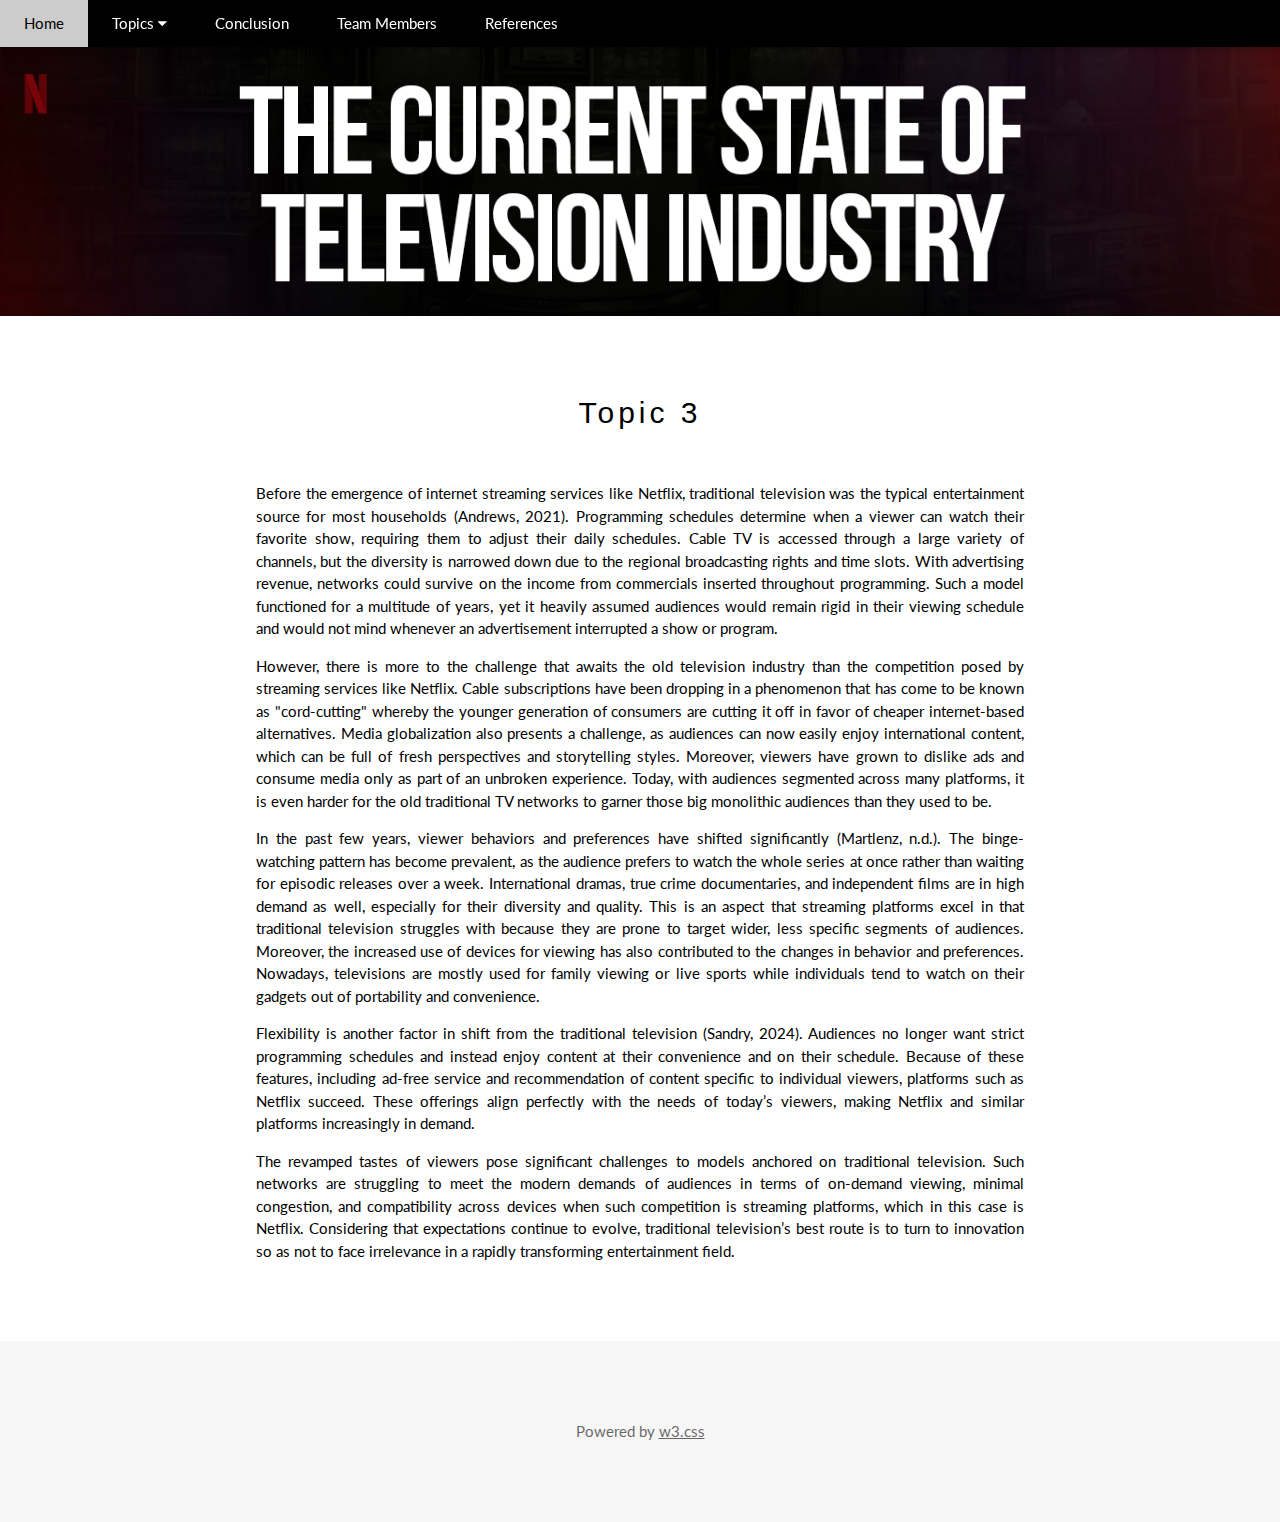
<file: III - The Current State of Television Industry.html>
<!DOCTYPE html>
<html lang="en">
<head>
  <title>Beyond Broadcast</title>
<meta charset="UTF-8">
<meta name="viewport" content="width=device-width, initial-scale=1">
<link rel="stylesheet" href="https://www.w3schools.com/w3css/4/w3.css">
<link rel="stylesheet" href="https://fonts.googleapis.com/css?family=Lato">
<link rel="stylesheet" href="https://cdnjs.cloudflare.com/ajax/libs/font-awesome/4.7.0/css/font-awesome.min.css">
<style>
body {font-family: "Lato", sans-serif}
.mySlides {display: none}
</style>
</head>
<body>

<!-- Navbar -->
<div class="w3-top">
    <div class="w3-bar w3-black w3-card">
      <a class="w3-bar-item w3-button w3-padding-large w3-hide-medium w3-hide-large w3-right" href="javascript:void(0)" onclick="myFunction()" title="Toggle Navigation Menu"><i class="fa fa-bars"></i></a>
      <a href="index.html" class="w3-bar-item w3-button w3-padding-large">Home</a>
      <div class="w3-dropdown-hover w3-hide-small">
        <button class="w3-padding-large w3-button" title="More">Topics <i class="fa fa-caret-down"></i></button>     
        <div class="w3-dropdown-content w3-bar-block w3-card-4">
          <a href="I - Understanding Disruptive Technologies.html" class="w3-bar-item w3-button">Understanding Disruptive Technologies</a>
          <a href="II - Netflix as a Disruptive Technology.html" class="w3-bar-item w3-button">Netflix as a Disruptive Technology</a>
          <a href="III - The Current State of Television Industry.html" class="w3-bar-item w3-button">The Current State of Television Industry</a>
          <a href="IV - Netflix’s Impact on the Traditional Television Industry.html" class="w3-bar-item w3-button">Netflix’s Impact on the Traditional Television Industry</a>
          <a href="V - Technological and Cultural Drivers.html" class="w3-bar-item w3-button">Technological and Cultural Drivers</a>
          <a href="VI - Traditional Television Industry Feedback.html" class="w3-bar-item w3-button">Traditional Television Industry Feedback</a>
          <a href="VII - Killing Media Preservation.html" class="w3-bar-item w3-button">Killing Media Preservation</a>
          <a href="VIII - The Future Implications of this Impact.html" class="w3-bar-item w3-button">The Future Implications of this Impact</a>
        </div>
      </div>
      <a href="Conclusion.html" class="w3-bar-item w3-button w3-padding-large w3-hide-small">Conclusion</a>
      <a href="XII - Team Member.html" class="w3-bar-item w3-button w3-padding-large w3-hide-small">Team Members</a>
      <a href="XI - Reference.html" class="w3-bar-item w3-button w3-padding-large w3-hide-small">References</a>
    </div>
  </div>
  
  <!-- Navbar on small screens (remove the onclick attribute if you want the navbar to always show on top of the content when clicking on the links) -->
  <div id="navDemo" class="w3-bar-block w3-black w3-hide w3-hide-large w3-hide-medium w3-top" style="margin-top:46px">
    <a href="index.html#topics" class="w3-bar-item w3-button w3-padding-large" onclick="myFunction()">Topics</a>
    <a href="Conclusion.html" class="w3-bar-item w3-button w3-padding-large" onclick="myFunction()">Conclusion</a>
    <a href="XII - Team Member.html" class="w3-bar-item w3-button w3-padding-large" onclick="myFunction()">Team Members</a>
    <a href="XI - Reference.html" class="w3-bar-item w3-button w3-padding-large" onclick="myFunction()">References</a>
  </div>

<!-- Page content -->
<div class="w3-content" style="max-width:2000px;margin-top:46px">

    <!-- Banner -->
    <div class="mySlides w3-display-container w3-center">
      <img src="4st.png" style="width:100%">
      <div class="w3-display-bottommiddle w3-container w3-text-white w3-padding-32 w3-hide-small"> 
      </div>
    </div>


  <!-- Topic -->
  <div class="w3-container w3-content w3-center w3-padding-64" style="max-width:800px" id="band">
    <h2 class="w3-wide">Topic 3</h2><br>
    <p class="w3-justify">Before the emergence of internet streaming services like Netflix, traditional television was the typical entertainment source for most households (Andrews, 2021). Programming schedules determine when a viewer can watch their favorite show, requiring them to adjust their daily schedules. Cable TV is accessed through a large variety of channels, but the diversity is narrowed down due to the regional broadcasting rights and time slots. With advertising revenue, networks could survive on the income from commercials inserted throughout programming. Such a model functioned for a multitude of years, yet it heavily assumed audiences would remain rigid in their viewing schedule and would not mind whenever an advertisement interrupted a show or program.
    </p>
    <p class="w3-justify">However, there is more to the challenge that awaits the old television industry than the competition posed by streaming services like Netflix. Cable subscriptions have been dropping in a phenomenon that has come to be known as "cord-cutting" whereby the younger generation of consumers are cutting it off in favor of cheaper internet-based alternatives. Media globalization also presents a challenge, as audiences can now easily enjoy international content, which can be full of fresh perspectives and storytelling styles. Moreover, viewers have grown to dislike ads and consume media only as part of an unbroken experience. Today, with audiences segmented across many platforms, it is even harder for the old traditional TV networks to garner those big monolithic audiences than they used to be.
    </p>
    <p class="w3-justify">In the past few years, viewer behaviors and preferences have shifted significantly (Martlenz, n.d.). The binge-watching pattern has become prevalent, as the audience prefers to watch the whole series at once rather than waiting for episodic releases over a week. International dramas, true crime documentaries, and independent films are in high demand as well, especially for their diversity and quality. This is an aspect that streaming platforms excel in that traditional television struggles with because they are prone to target wider, less specific segments of audiences. Moreover, the increased use of devices for viewing has also contributed to the changes in behavior and preferences. Nowadays, televisions are mostly used for family viewing or live sports while individuals tend to watch on their gadgets out of portability and convenience. 
    </p>
    <p class="w3-justify">Flexibility is another factor in shift from the traditional television (Sandry, 2024). Audiences no longer want strict programming schedules and instead enjoy content at their convenience and on their schedule. Because of these features, including ad-free service and recommendation of content specific to individual viewers, platforms such as Netflix succeed. These offerings align perfectly with the needs of today’s viewers, making Netflix and similar platforms increasingly in demand.
    </p>
    <p class="w3-justify">The revamped tastes of viewers pose significant challenges to models anchored on traditional television. Such networks are struggling to meet the modern demands of audiences in terms of on-demand viewing, minimal congestion, and compatibility across devices when such competition is streaming platforms, which in this case is Netflix. Considering that expectations continue to evolve, traditional television’s best route is to turn to innovation so as not to face irrelevance in a rapidly transforming entertainment field.
    </p>
  </div> 
  <!-- End Page Content -->
</div>


<!-- Footer -->
<footer class="w3-container w3-padding-64 w3-center w3-opacity w3-light-grey w3-xlarge">
    <p class="w3-medium">Powered by <a href="https://www.w3schools.com/w3css/default.asp" target="_blank">w3.css</a></p>
  </footer>

  <script>
    // Automatic Slideshow - change image every 4 seconds
    var myIndex = 0;
    carousel();
    
    function carousel() {
      var i;
      var x = document.getElementsByClassName("mySlides");
      for (i = 0; i < x.length; i++) {
        x[i].style.display = "none";  
      }
      myIndex++;
      if (myIndex > x.length) {myIndex = 1}    
      x[myIndex-1].style.display = "block";  
      setTimeout(carousel, 4000);    
    }
    
    // Used to toggle the menu on small screens when clicking on the menu button
    function myFunction() {
      var x = document.getElementById("navDemo");
      if (x.className.indexOf("w3-show") == -1) {
        x.className += " w3-show";
      } else { 
        x.className = x.className.replace(" w3-show", "");
      }
    }
    </script>
    
    </body>
    </html>
</file>
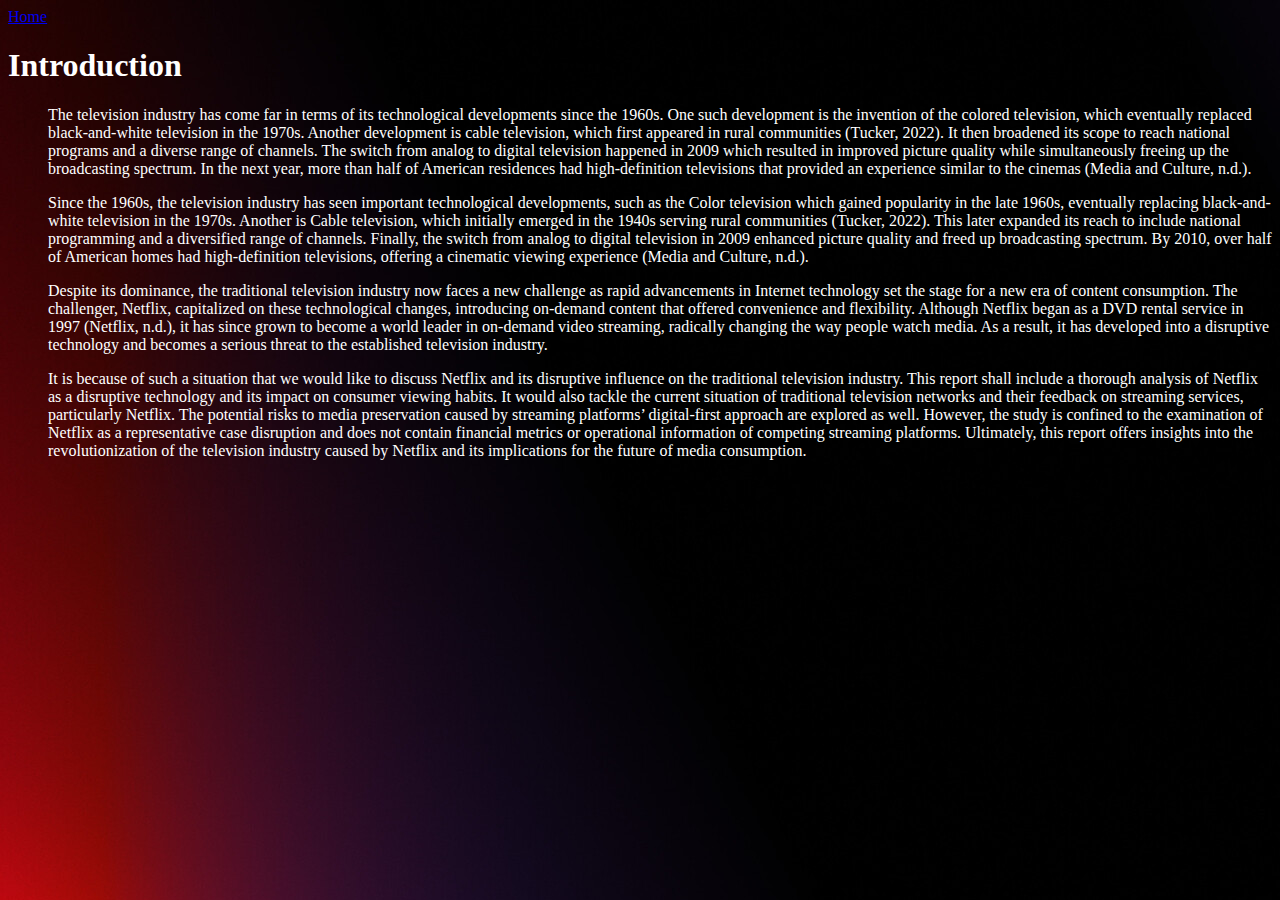
<file: Introduction.html>
<a href="index.html">Home</a>
<style>
    body{
        background-image: url(01bc.jpg);
    }
</style>
<body text="white">
<h1>Introduction</h1>
<ol>
<p>The television industry has come far in terms of its technological developments since the 1960s. One such development is the invention of the colored television, which eventually replaced black-and-white television in the 1970s. Another development is cable television, which first appeared in rural communities (Tucker, 2022). It then broadened its scope to reach national programs and a diverse range of channels. The switch from analog to digital television happened in 2009 which resulted in improved picture quality while simultaneously freeing up the broadcasting spectrum. In the next year, more than half of American residences had high-definition televisions that provided an experience similar to the cinemas (Media and Culture, n.d.).</p>

<p>Since the 1960s, the television industry has seen important technological developments, such as the Color television which gained popularity in the late 1960s, eventually replacing black-and-white television in the 1970s. Another is Cable television, which initially emerged in the 1940s serving rural communities (Tucker, 2022). This later expanded its reach to include national programming and a diversified range of channels. Finally, the switch from analog to digital television in 2009 enhanced picture quality and freed up broadcasting spectrum. By 2010, over half of American homes had high-definition televisions, offering a cinematic viewing experience (Media and Culture, n.d.).
</p>
<p>Despite its dominance, the traditional television industry now faces a new challenge as rapid advancements in Internet technology set the stage for a new era of content consumption. The challenger, Netflix, capitalized on these technological changes, introducing on-demand content that offered convenience and flexibility. Although Netflix began as a DVD rental service in 1997 (Netflix, n.d.), it has since grown to become a world leader in on-demand video streaming, radically changing the way people watch media. As a result, it has developed into a disruptive technology and becomes a serious threat to the established television industry.
</p>
<p>It is because of such a situation that we would like to discuss Netflix and its disruptive influence on the traditional television industry. This report shall include a thorough analysis of Netflix as a disruptive technology and its impact on consumer viewing habits. It would also tackle the current situation of traditional television networks and their feedback on streaming services, particularly Netflix. The potential risks to media preservation caused by streaming platforms’ digital-first approach are explored as well. However, the study is confined to the examination of Netflix as a representative case disruption and does not contain financial metrics or operational information of competing streaming platforms. Ultimately, this report offers insights into the revolutionization of the television industry caused by Netflix and its implications for the future of media consumption.
</p>
</ol>
</file>
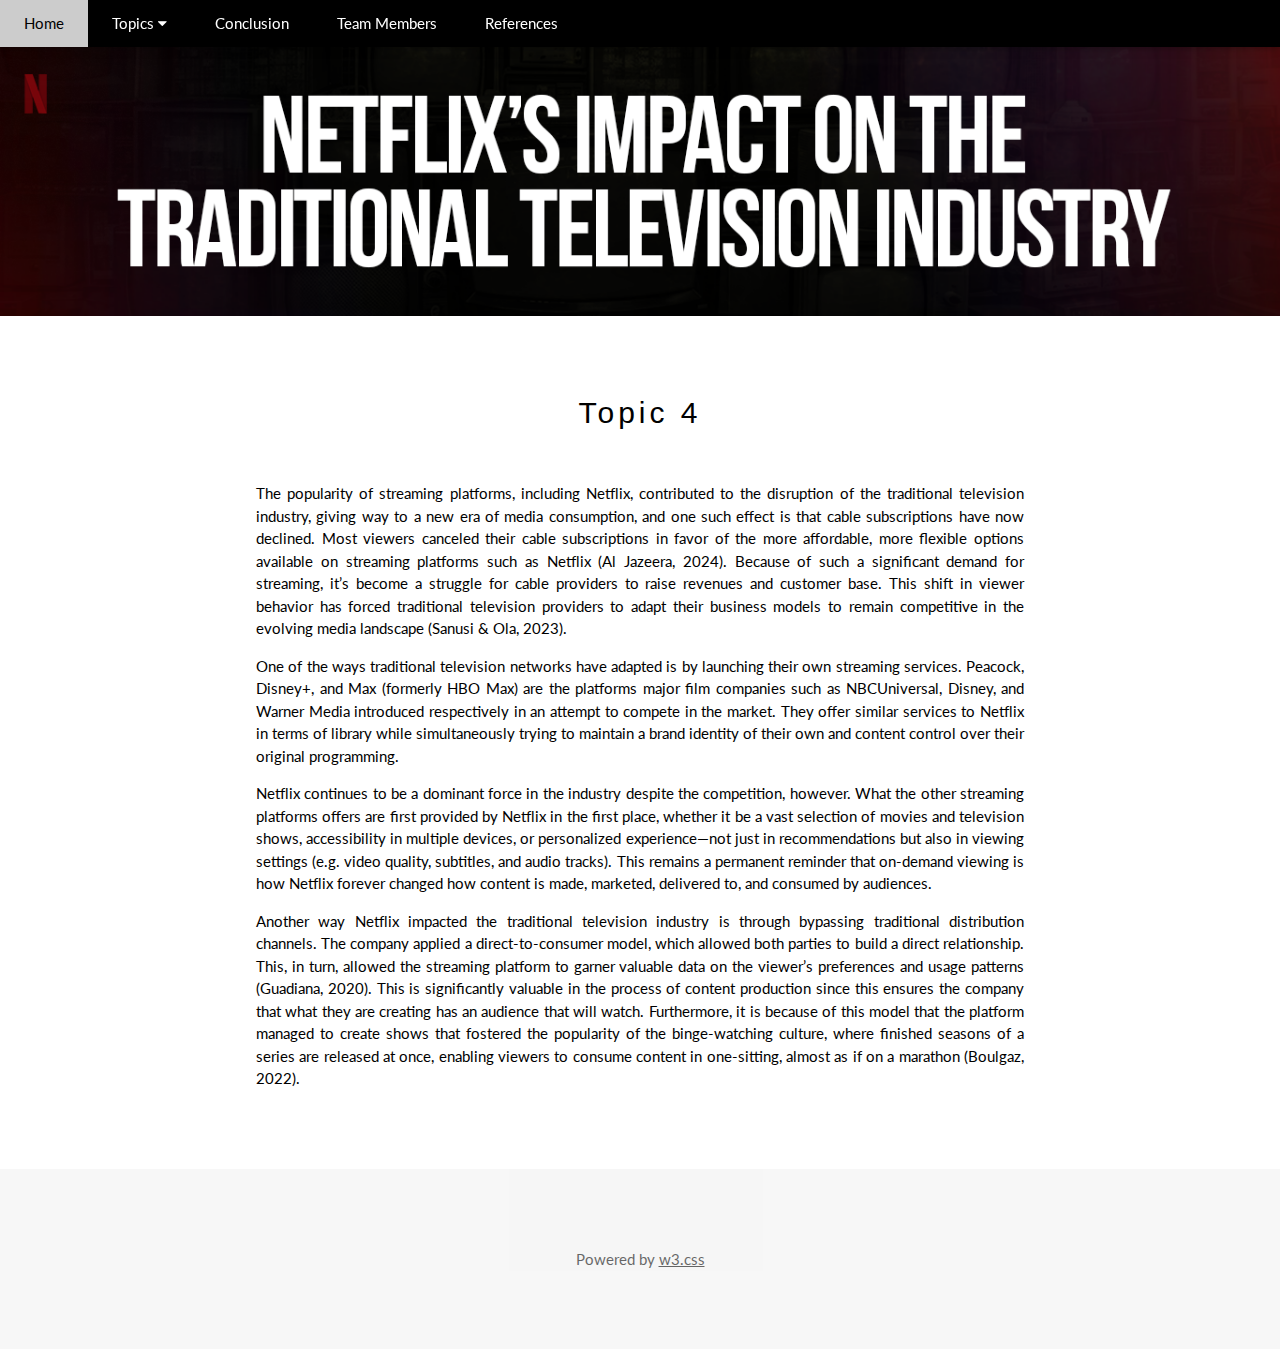
<file: IV - Netflix’s Impact on the Traditional Television Industry.html>
<!DOCTYPE html>
<html lang="en">
<head>
  <title>Beyond Broadcast</title>
<meta charset="UTF-8">
<meta name="viewport" content="width=device-width, initial-scale=1">
<link rel="stylesheet" href="https://www.w3schools.com/w3css/4/w3.css">
<link rel="stylesheet" href="https://fonts.googleapis.com/css?family=Lato">
<link rel="stylesheet" href="https://cdnjs.cloudflare.com/ajax/libs/font-awesome/4.7.0/css/font-awesome.min.css">
<style>
body {font-family: "Lato", sans-serif}
.mySlides {display: none}
</style>
</head>
<body>

<!-- Navbar -->
<div class="w3-top">
    <div class="w3-bar w3-black w3-card">
      <a class="w3-bar-item w3-button w3-padding-large w3-hide-medium w3-hide-large w3-right" href="javascript:void(0)" onclick="myFunction()" title="Toggle Navigation Menu"><i class="fa fa-bars"></i></a>
      <a href="index.html" class="w3-bar-item w3-button w3-padding-large">Home</a>
      <div class="w3-dropdown-hover w3-hide-small">
        <button class="w3-padding-large w3-button" title="More">Topics <i class="fa fa-caret-down"></i></button>     
        <div class="w3-dropdown-content w3-bar-block w3-card-4">
          <a href="I - Understanding Disruptive Technologies.html" class="w3-bar-item w3-button">Understanding Disruptive Technologies</a>
          <a href="II - Netflix as a Disruptive Technology.html" class="w3-bar-item w3-button">Netflix as a Disruptive Technology</a>
          <a href="III - The Current State of Television Industry.html" class="w3-bar-item w3-button">The Current State of Television Industry</a>
          <a href="IV - Netflix’s Impact on the Traditional Television Industry.html" class="w3-bar-item w3-button">Netflix’s Impact on the Traditional Television Industry</a>
          <a href="V - Technological and Cultural Drivers.html" class="w3-bar-item w3-button">Technological and Cultural Drivers</a>
          <a href="VI - Traditional Television Industry Feedback.html" class="w3-bar-item w3-button">Traditional Television Industry Feedback</a>
          <a href="VII - Killing Media Preservation.html" class="w3-bar-item w3-button">Killing Media Preservation</a>
          <a href="VIII - The Future Implications of this Impact.html" class="w3-bar-item w3-button">The Future Implications of this Impact</a>
        </div>
      </div>
      <a href="Conclusion.html" class="w3-bar-item w3-button w3-padding-large w3-hide-small">Conclusion</a>
      <a href="XII - Team Member.html" class="w3-bar-item w3-button w3-padding-large w3-hide-small">Team Members</a>
      <a href="XI - Reference.html" class="w3-bar-item w3-button w3-padding-large w3-hide-small">References</a>
    </div>
  </div>
  
  <!-- Navbar on small screens (remove the onclick attribute if you want the navbar to always show on top of the content when clicking on the links) -->
  <div id="navDemo" class="w3-bar-block w3-black w3-hide w3-hide-large w3-hide-medium w3-top" style="margin-top:46px">
    <a href="index.html#topics" class="w3-bar-item w3-button w3-padding-large" onclick="myFunction()">Topics</a>
    <a href="Conclusion.html" class="w3-bar-item w3-button w3-padding-large" onclick="myFunction()">Conclusion</a>
    <a href="XII - Team Member.html" class="w3-bar-item w3-button w3-padding-large" onclick="myFunction()">Team Members</a>
    <a href="XI - Reference.html" class="w3-bar-item w3-button w3-padding-large" onclick="myFunction()">References</a>
  </div>

<!-- Page content -->
<div class="w3-content" style="max-width:2000px;margin-top:46px">

    <!-- Banner -->
    <div class="mySlides w3-display-container w3-center">
      <img src="5st.png" style="width:100%">
      <div class="w3-display-bottommiddle w3-container w3-text-white w3-padding-32 w3-hide-small"> 
      </div>
    </div>


  <!-- Topic -->
  <div class="w3-container w3-content w3-center w3-padding-64" style="max-width:800px" id="band">
    <h2 class="w3-wide">Topic 4</h2><br>
    <p class="w3-justify">The popularity of streaming platforms, including Netflix, contributed to the disruption of the traditional television industry, giving way to a new era of media consumption, and one such effect is that cable subscriptions have now declined. Most viewers canceled their cable subscriptions in favor of the more affordable, more flexible options available on streaming platforms such as Netflix (Al Jazeera, 2024). Because of such a significant demand for streaming, it’s become a struggle for cable providers to raise revenues and customer base. This shift in viewer behavior has forced traditional television providers to adapt their business models to remain competitive in the evolving media landscape (Sanusi & Ola, 2023). </p>
    <p class="w3-justify">One of the ways traditional television networks have adapted is by launching their own streaming services. Peacock, Disney+, and Max (formerly HBO Max) are the platforms major film companies such as NBCUniversal, Disney, and Warner Media introduced respectively in an attempt to compete in the market. They offer similar services to Netflix in terms of library while simultaneously trying to maintain a brand identity of their own and content control over their original programming.</p>
    <p class="w3-justify">Netflix continues to be a dominant force in the industry despite the competition, however. What the other streaming platforms offers are first provided by Netflix in the first place, whether it be a vast selection of movies and television shows, accessibility in multiple devices, or personalized experience—not just in recommendations but also in viewing settings (e.g. video quality, subtitles, and audio tracks). This remains a permanent reminder that on-demand viewing is how Netflix forever changed how content is made, marketed, delivered to, and consumed by audiences.
    </p>
    <p class="w3-justify">Another way Netflix impacted the traditional television industry is through bypassing traditional distribution channels. The company applied a direct-to-consumer model, which allowed both parties to build a direct relationship. This, in turn, allowed the streaming platform to garner valuable data on the viewer’s preferences and usage patterns (Guadiana, 2020). This is significantly valuable in the process of content production since this ensures the company that what they are creating has an audience that will watch. Furthermore, it is because of this model that the platform managed to create shows that fostered the popularity of the binge-watching culture, where finished seasons of a series are released at once, enabling viewers to consume content in one-sitting, almost as if on a marathon (Boulgaz, 2022).</p>
   
  </div> 
  <!-- End Page Content -->
</div>


<!-- Footer -->
<footer class="w3-container w3-padding-64 w3-center w3-opacity w3-light-grey w3-xlarge">
    <p class="w3-medium">Powered by <a href="https://www.w3schools.com/w3css/default.asp" target="_blank">w3.css</a></p>
  </footer>

  <script>
    // Automatic Slideshow - change image every 4 seconds
    var myIndex = 0;
    carousel();
    
    function carousel() {
      var i;
      var x = document.getElementsByClassName("mySlides");
      for (i = 0; i < x.length; i++) {
        x[i].style.display = "none";  
      }
      myIndex++;
      if (myIndex > x.length) {myIndex = 1}    
      x[myIndex-1].style.display = "block";  
      setTimeout(carousel, 4000);    
    }
    
    // Used to toggle the menu on small screens when clicking on the menu button
    function myFunction() {
      var x = document.getElementById("navDemo");
      if (x.className.indexOf("w3-show") == -1) {
        x.className += " w3-show";
      } else { 
        x.className = x.className.replace(" w3-show", "");
      }
    }
    </script>
    
    </body>
    </html>
</file>
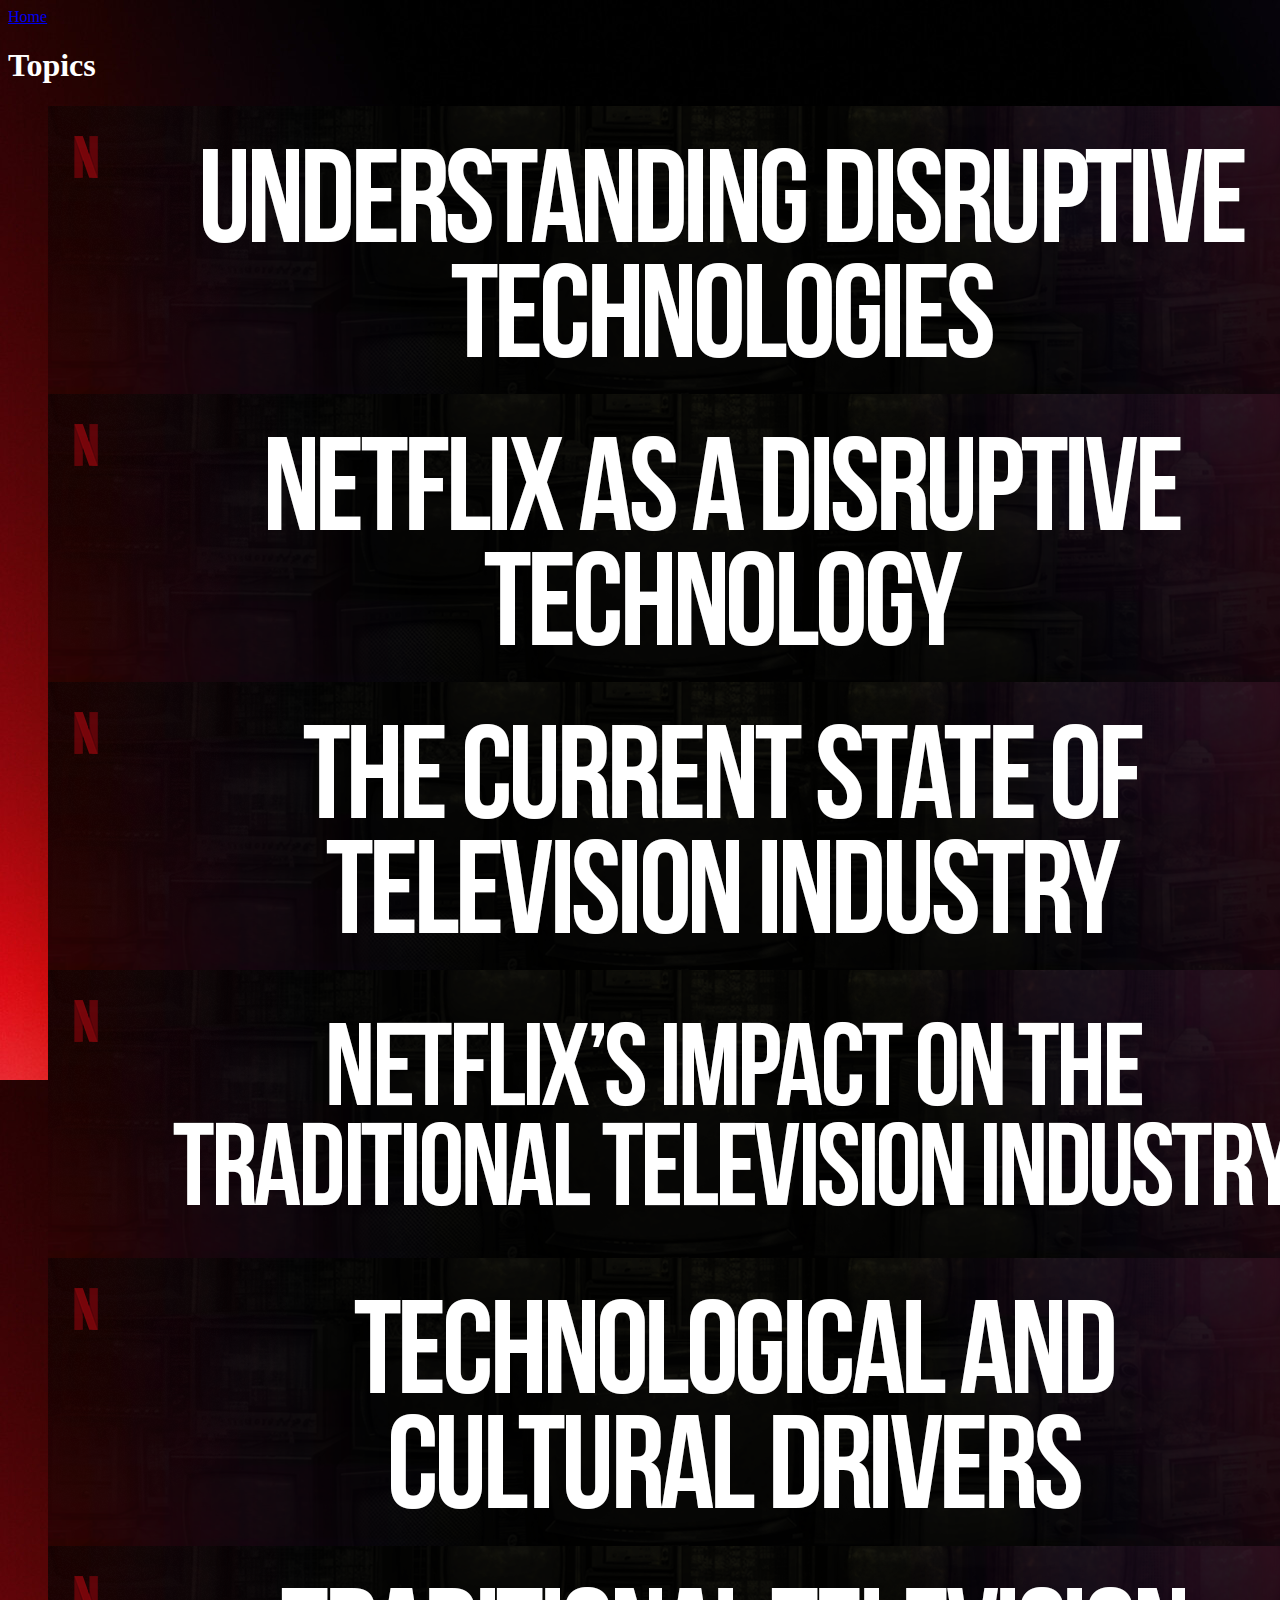
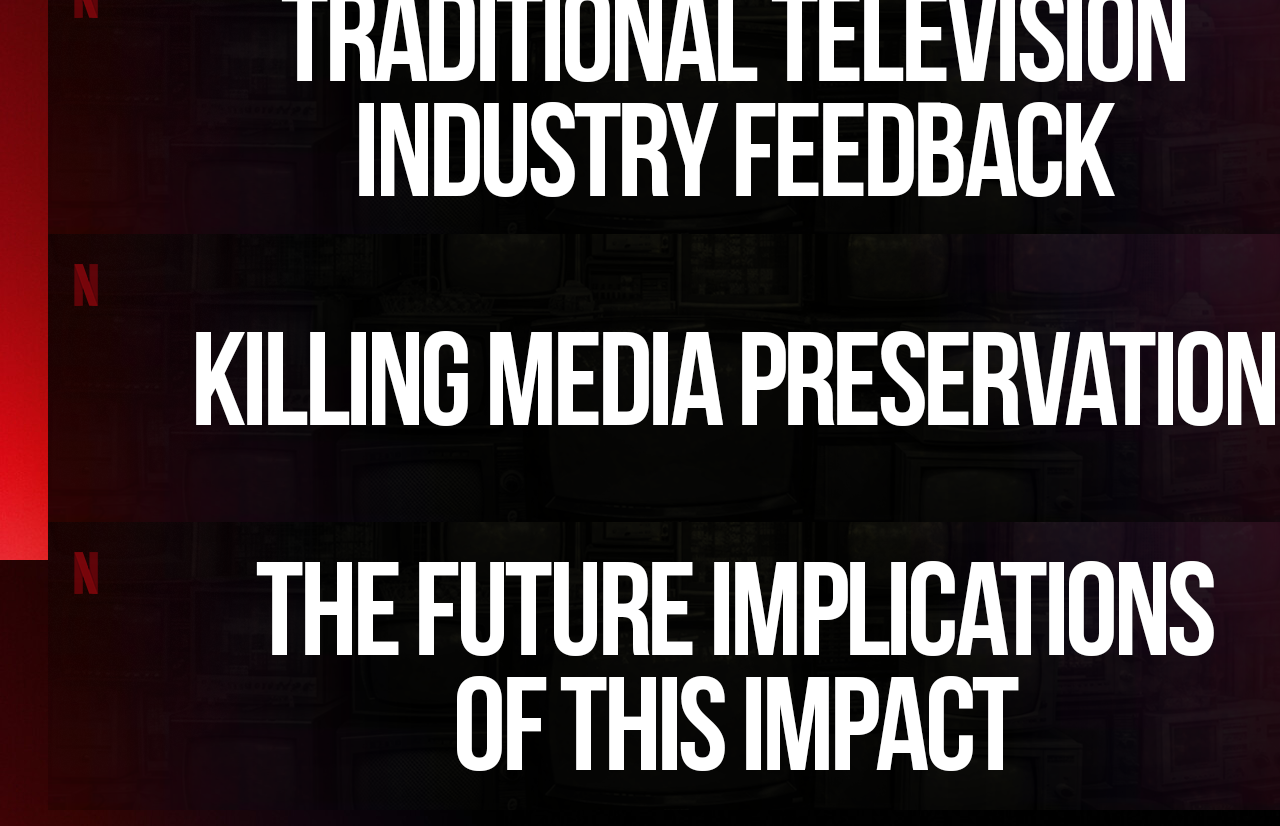
<file: Topics.html>
<a href="index.html">Home</a>
<h1>Topics</h1>
<style>
        body{
            background-image: url(01bc.jpg);
        }
    </style>
    <body text="white">
<ol>
        <a href="I - Understanding Disruptive Technologies.html"><img src="2st.png">
        
        <a href="II - Netflix as a Disruptive Technology.html"><img src="3st.png">
        
        <a href="III - The Current State of Television Industry.html"><img src="4st.png">
        
        <a href="IV - Netflix’s Impact on the Traditional Television Industry.html"><img src="5st.png">
        
        <a href="V - Technological and Cultural Drivers.html"><img src="6st.png">
        
        <a href="VI - Traditional Television Industry Feedback.html"><img src="7st.png">
        
        <a href="VII - Killing Media Preservation.html"><img src="8st.png">
        
        <a href="VIII - The Future Implications of this Impact.html"><img src="9st.png">
</ol>
</body>
</file>
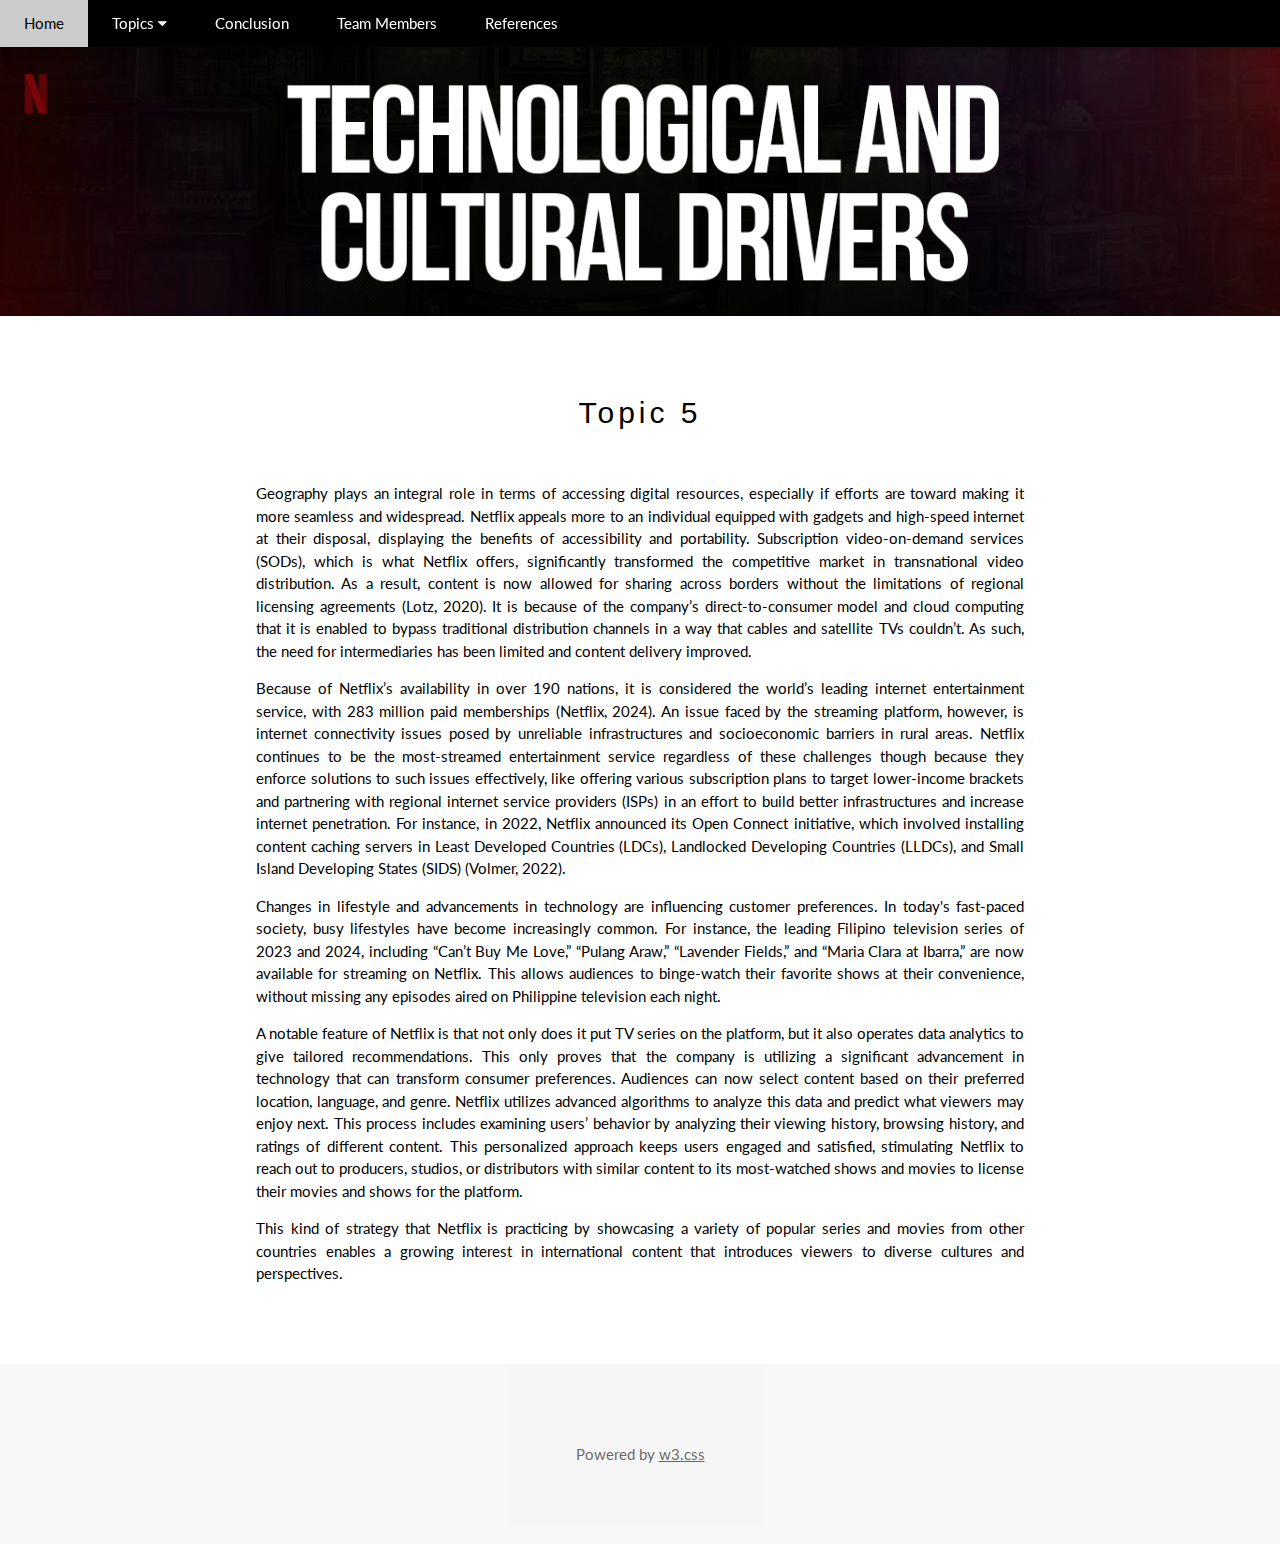
<file: V - Technological and Cultural Drivers.html>
<!DOCTYPE html>
<html lang="en">
<head>
  <title>Beyond Broadcast</title>
<meta charset="UTF-8">
<meta name="viewport" content="width=device-width, initial-scale=1">
<link rel="stylesheet" href="https://www.w3schools.com/w3css/4/w3.css">
<link rel="stylesheet" href="https://fonts.googleapis.com/css?family=Lato">
<link rel="stylesheet" href="https://cdnjs.cloudflare.com/ajax/libs/font-awesome/4.7.0/css/font-awesome.min.css">
<style>
body {font-family: "Lato", sans-serif}
.mySlides {display: none}
</style>
</head>
<body>

<!-- Navbar -->
<div class="w3-top">
    <div class="w3-bar w3-black w3-card">
      <a class="w3-bar-item w3-button w3-padding-large w3-hide-medium w3-hide-large w3-right" href="javascript:void(0)" onclick="myFunction()" title="Toggle Navigation Menu"><i class="fa fa-bars"></i></a>
      <a href="index.html" class="w3-bar-item w3-button w3-padding-large">Home</a>
      <div class="w3-dropdown-hover w3-hide-small">
        <button class="w3-padding-large w3-button" title="More">Topics <i class="fa fa-caret-down"></i></button>     
        <div class="w3-dropdown-content w3-bar-block w3-card-4">
          <a href="I - Understanding Disruptive Technologies.html" class="w3-bar-item w3-button">Understanding Disruptive Technologies</a>
          <a href="II - Netflix as a Disruptive Technology.html" class="w3-bar-item w3-button">Netflix as a Disruptive Technology</a>
          <a href="III - The Current State of Television Industry.html" class="w3-bar-item w3-button">The Current State of Television Industry</a>
          <a href="IV - Netflix’s Impact on the Traditional Television Industry.html" class="w3-bar-item w3-button">Netflix’s Impact on the Traditional Television Industry</a>
          <a href="V - Technological and Cultural Drivers.html" class="w3-bar-item w3-button">Technological and Cultural Drivers</a>
          <a href="VI - Traditional Television Industry Feedback.html" class="w3-bar-item w3-button">Traditional Television Industry Feedback</a>
          <a href="VII - Killing Media Preservation.html" class="w3-bar-item w3-button">Killing Media Preservation</a>
          <a href="VIII - The Future Implications of this Impact.html" class="w3-bar-item w3-button">The Future Implications of this Impact</a>
        </div>
      </div>
      <a href="Conclusion.html" class="w3-bar-item w3-button w3-padding-large w3-hide-small">Conclusion</a>
      <a href="XII - Team Member.html" class="w3-bar-item w3-button w3-padding-large w3-hide-small">Team Members</a>
      <a href="XI - Reference.html" class="w3-bar-item w3-button w3-padding-large w3-hide-small">References</a>
    </div>
  </div>
  
  <!-- Navbar on small screens (remove the onclick attribute if you want the navbar to always show on top of the content when clicking on the links) -->
  <div id="navDemo" class="w3-bar-block w3-black w3-hide w3-hide-large w3-hide-medium w3-top" style="margin-top:46px">
    <a href="index.html#topics" class="w3-bar-item w3-button w3-padding-large" onclick="myFunction()">Topics</a>
    <a href="Conclusion.html" class="w3-bar-item w3-button w3-padding-large" onclick="myFunction()">Conclusion</a>
    <a href="XII - Team Member.html" class="w3-bar-item w3-button w3-padding-large" onclick="myFunction()">Team Members</a>
    <a href="XI - Reference.html" class="w3-bar-item w3-button w3-padding-large" onclick="myFunction()">References</a>
  </div>

<!-- Page content -->
<div class="w3-content" style="max-width:2000px;margin-top:46px">

    <!-- Banner -->
    <div class="mySlides w3-display-container w3-center">
      <img src="6st.png" style="width:100%">
      <div class="w3-display-bottommiddle w3-container w3-text-white w3-padding-32 w3-hide-small"> 
      </div>
    </div>


  <!-- Topic -->
  <div class="w3-container w3-content w3-center w3-padding-64" style="max-width:800px" id="band">
    <h2 class="w3-wide">Topic 5</h2><br>
    <p class="w3-justify">Geography plays an integral role in terms of accessing digital resources, especially if efforts are toward making it more seamless and widespread. Netflix appeals more to an individual equipped with gadgets and high-speed internet at their disposal, displaying the benefits of accessibility and portability. Subscription video-on-demand services (SODs), which is what Netflix offers, significantly transformed the competitive market in transnational video distribution. As a result, content is now allowed for sharing across borders without the limitations of regional licensing agreements (Lotz, 2020). It is because of the company’s direct-to-consumer model and cloud computing that it is enabled to bypass traditional distribution channels in a way that cables and satellite TVs couldn’t. As such, the need for intermediaries has been limited and content delivery improved. </p>
    <p class="w3-justify">Because of Netflix’s availability in over 190 nations, it is considered the world’s leading internet entertainment service, with 283 million paid memberships (Netflix, 2024). An issue faced by the streaming platform, however, is internet connectivity issues posed by unreliable infrastructures and socioeconomic barriers in rural areas. Netflix continues to be the most-streamed entertainment service regardless of these challenges though because they enforce solutions to such issues effectively, like offering various subscription plans to target lower-income brackets and partnering with regional internet service providers (ISPs) in an effort to build better infrastructures and increase internet penetration. For instance, in 2022, Netflix announced its Open Connect initiative, which involved installing content caching servers in Least Developed Countries (LDCs), Landlocked Developing Countries (LLDCs), and Small Island Developing States (SIDS) (Volmer, 2022).
    </p>
    <p class="w3-justify">Changes in lifestyle and advancements in technology are influencing customer preferences. In today's fast-paced society, busy lifestyles have become increasingly common.  For instance, the leading Filipino television series of 2023 and 2024, including “Can’t Buy Me Love,” “Pulang Araw,” “Lavender Fields,” and “Maria Clara at Ibarra,” are now available for streaming on Netflix.  This allows audiences to binge-watch their favorite shows at their convenience, without missing any episodes aired on Philippine television each night. </p>
    <p class="w3-justify">A notable feature of Netflix is that not only does it put TV series on the platform, but it also operates data analytics to give tailored recommendations. This only proves that the company is utilizing a significant advancement in technology that can transform consumer preferences. Audiences can now select content based on their preferred location, language, and genre. Netflix utilizes advanced algorithms to analyze this data and predict what viewers may enjoy next. This process includes examining users’ behavior by analyzing their viewing history, browsing history, and ratings of different content. This personalized approach keeps users engaged and satisfied, stimulating Netflix to reach out to producers, studios, or distributors with similar content to its most-watched shows and movies to license their movies and shows for the platform.
    </p>
    <p class="w3-justify">This kind of strategy that Netflix is practicing by showcasing a variety of popular series and movies from other countries enables a growing interest in international content that introduces viewers to diverse cultures and perspectives.</p>
    
  </div> 
  <!-- End Page Content -->
</div>


<!-- Footer -->
<footer class="w3-container w3-padding-64 w3-center w3-opacity w3-light-grey w3-xlarge">
    <p class="w3-medium">Powered by <a href="https://www.w3schools.com/w3css/default.asp" target="_blank">w3.css</a></p>
  </footer>

  <script>
    // Automatic Slideshow - change image every 4 seconds
    var myIndex = 0;
    carousel();
    
    function carousel() {
      var i;
      var x = document.getElementsByClassName("mySlides");
      for (i = 0; i < x.length; i++) {
        x[i].style.display = "none";  
      }
      myIndex++;
      if (myIndex > x.length) {myIndex = 1}    
      x[myIndex-1].style.display = "block";  
      setTimeout(carousel, 4000);    
    }
    
    // Used to toggle the menu on small screens when clicking on the menu button
    function myFunction() {
      var x = document.getElementById("navDemo");
      if (x.className.indexOf("w3-show") == -1) {
        x.className += " w3-show";
      } else { 
        x.className = x.className.replace(" w3-show", "");
      }
    }
    </script>
    
    </body>
    </html>
</file>
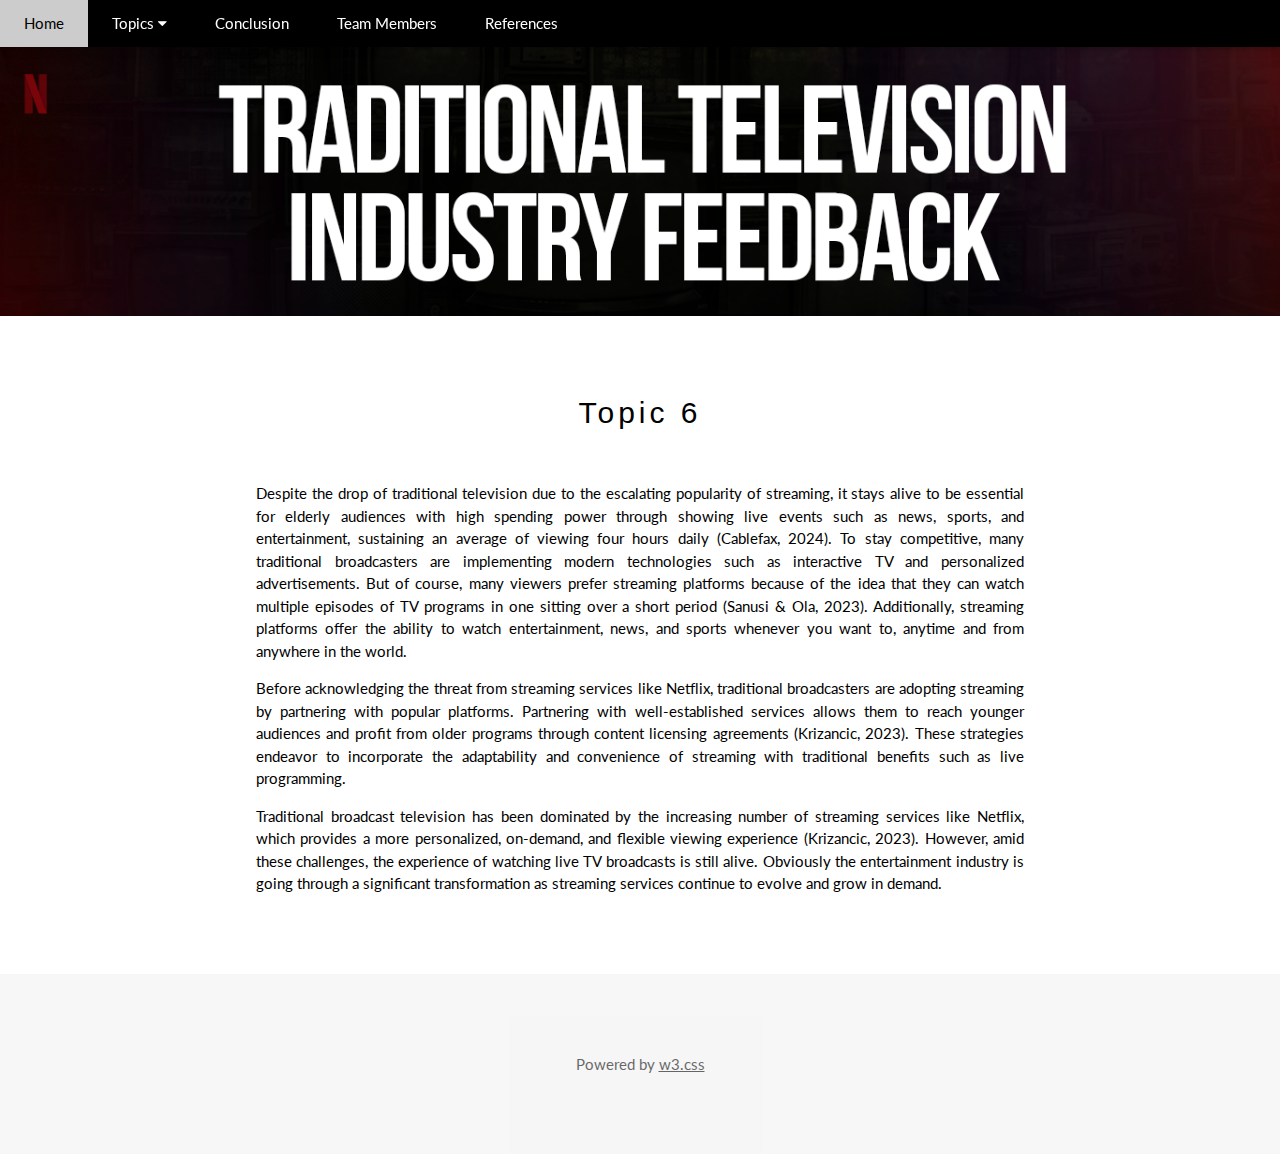
<file: VI - Traditional Television Industry Feedback.html>
<!DOCTYPE html>
<html lang="en">
<head>
  <title>Beyond Broadcast</title>
<meta charset="UTF-8">
<meta name="viewport" content="width=device-width, initial-scale=1">
<link rel="stylesheet" href="https://www.w3schools.com/w3css/4/w3.css">
<link rel="stylesheet" href="https://fonts.googleapis.com/css?family=Lato">
<link rel="stylesheet" href="https://cdnjs.cloudflare.com/ajax/libs/font-awesome/4.7.0/css/font-awesome.min.css">
<style>
body {font-family: "Lato", sans-serif}
.mySlides {display: none}
</style>
</head>
<body>

<!-- Navbar -->
<div class="w3-top">
    <div class="w3-bar w3-black w3-card">
      <a class="w3-bar-item w3-button w3-padding-large w3-hide-medium w3-hide-large w3-right" href="javascript:void(0)" onclick="myFunction()" title="Toggle Navigation Menu"><i class="fa fa-bars"></i></a>
      <a href="index.html" class="w3-bar-item w3-button w3-padding-large">Home</a>
      <div class="w3-dropdown-hover w3-hide-small">
        <button class="w3-padding-large w3-button" title="More">Topics <i class="fa fa-caret-down"></i></button>     
        <div class="w3-dropdown-content w3-bar-block w3-card-4">
          <a href="I - Understanding Disruptive Technologies.html" class="w3-bar-item w3-button">Understanding Disruptive Technologies</a>
          <a href="II - Netflix as a Disruptive Technology.html" class="w3-bar-item w3-button">Netflix as a Disruptive Technology</a>
          <a href="III - The Current State of Television Industry.html" class="w3-bar-item w3-button">The Current State of Television Industry</a>
          <a href="IV - Netflix’s Impact on the Traditional Television Industry.html" class="w3-bar-item w3-button">Netflix’s Impact on the Traditional Television Industry</a>
          <a href="V - Technological and Cultural Drivers.html" class="w3-bar-item w3-button">Technological and Cultural Drivers</a>
          <a href="VI - Traditional Television Industry Feedback.html" class="w3-bar-item w3-button">Traditional Television Industry Feedback</a>
          <a href="VII - Killing Media Preservation.html" class="w3-bar-item w3-button">Killing Media Preservation</a>
          <a href="VIII - The Future Implications of this Impact.html" class="w3-bar-item w3-button">The Future Implications of this Impact</a>
        </div>
      </div>
      <a href="Conclusion.html" class="w3-bar-item w3-button w3-padding-large w3-hide-small">Conclusion</a>
      <a href="XII - Team Member.html" class="w3-bar-item w3-button w3-padding-large w3-hide-small">Team Members</a>
      <a href="XI - Reference.html" class="w3-bar-item w3-button w3-padding-large w3-hide-small">References</a>
    </div>
  </div>
  
  <!-- Navbar on small screens (remove the onclick attribute if you want the navbar to always show on top of the content when clicking on the links) -->
  <div id="navDemo" class="w3-bar-block w3-black w3-hide w3-hide-large w3-hide-medium w3-top" style="margin-top:46px">
    <a href="index.html#topics" class="w3-bar-item w3-button w3-padding-large" onclick="myFunction()">Topics</a>
    <a href="Conclusion.html" class="w3-bar-item w3-button w3-padding-large" onclick="myFunction()">Conclusion</a>
    <a href="XII - Team Member.html" class="w3-bar-item w3-button w3-padding-large" onclick="myFunction()">Team Members</a>
    <a href="XI - Reference.html" class="w3-bar-item w3-button w3-padding-large" onclick="myFunction()">References</a>
  </div>

<!-- Page content -->
<div class="w3-content" style="max-width:2000px;margin-top:46px">

    <!-- Banner -->
    <div class="mySlides w3-display-container w3-center">
      <img src="7st.png" style="width:100%">
      <div class="w3-display-bottommiddle w3-container w3-text-white w3-padding-32 w3-hide-small"> 
      </div>
    </div>


  <!-- Topic -->
  <div class="w3-container w3-content w3-center w3-padding-64" style="max-width:800px" id="band">
    <h2 class="w3-wide">Topic 6</h2><br>
    <p class="w3-justify">Despite the drop of traditional television due to the escalating popularity of streaming, it stays alive to be essential for elderly audiences with high spending power through showing live events such as news, sports, and entertainment, sustaining an average of viewing four hours daily (Cablefax, 2024). To stay competitive, many traditional broadcasters are implementing modern technologies such as interactive TV and personalized advertisements. But of course, many viewers prefer streaming platforms because of the idea that they can watch multiple episodes of TV programs in one sitting over a short period (Sanusi & Ola, 2023). Additionally, streaming platforms offer the ability to watch entertainment, news, and sports whenever you want to, anytime and from anywhere in the world.</p>
    <p class="w3-justify">Before acknowledging the threat from streaming services like Netflix, traditional broadcasters are adopting streaming by partnering with popular platforms. Partnering with well-established services allows them to reach younger audiences and profit from older programs through content licensing agreements (Krizancic, 2023). These strategies endeavor to incorporate the adaptability and convenience of streaming with traditional benefits such as live programming. </p>
    <p class="w3-justify">Traditional broadcast television has been dominated by the increasing number of streaming services like Netflix, which provides a more personalized, on-demand, and flexible viewing experience (Krizancic, 2023). However, amid these challenges, the experience of watching live TV broadcasts is still alive. Obviously the entertainment industry is going through a significant transformation as streaming services continue to evolve and grow in demand. </p>
    
  </div> 
  <!-- End Page Content -->
</div>


<!-- Footer -->
<footer class="w3-container w3-padding-64 w3-center w3-opacity w3-light-grey w3-xlarge">
    <p class="w3-medium">Powered by <a href="https://www.w3schools.com/w3css/default.asp" target="_blank">w3.css</a></p>
  </footer>

  <script>
    // Automatic Slideshow - change image every 4 seconds
    var myIndex = 0;
    carousel();
    
    function carousel() {
      var i;
      var x = document.getElementsByClassName("mySlides");
      for (i = 0; i < x.length; i++) {
        x[i].style.display = "none";  
      }
      myIndex++;
      if (myIndex > x.length) {myIndex = 1}    
      x[myIndex-1].style.display = "block";  
      setTimeout(carousel, 4000);    
    }
    
    // Used to toggle the menu on small screens when clicking on the menu button
    function myFunction() {
      var x = document.getElementById("navDemo");
      if (x.className.indexOf("w3-show") == -1) {
        x.className += " w3-show";
      } else { 
        x.className = x.className.replace(" w3-show", "");
      }
    }
    </script>
    
    </body>
    </html>
</file>
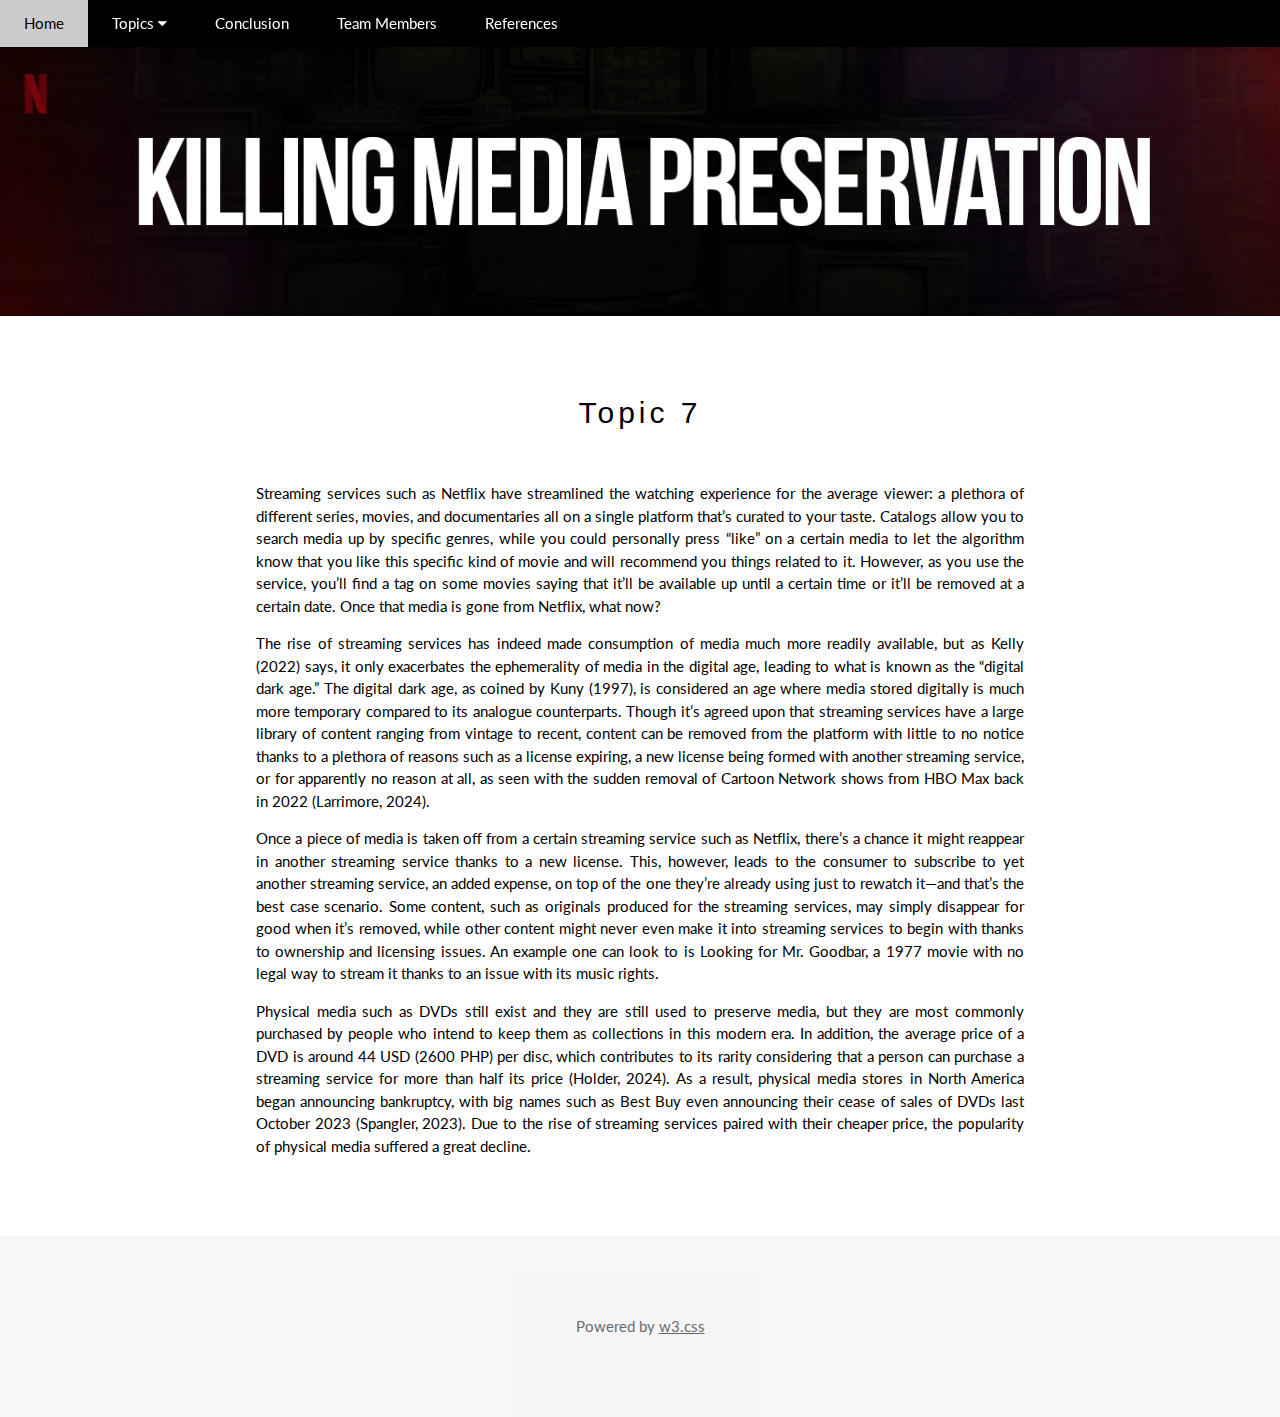
<file: VII - Killing Media Preservation.html>
<!DOCTYPE html>
<html lang="en">
<head>
  <title>Beyond Broadcast</title>
<meta charset="UTF-8">
<meta name="viewport" content="width=device-width, initial-scale=1">
<link rel="stylesheet" href="https://www.w3schools.com/w3css/4/w3.css">
<link rel="stylesheet" href="https://fonts.googleapis.com/css?family=Lato">
<link rel="stylesheet" href="https://cdnjs.cloudflare.com/ajax/libs/font-awesome/4.7.0/css/font-awesome.min.css">
<style>
body {font-family: "Lato", sans-serif}
.mySlides {display: none}
</style>
</head>
<body>

<!-- Navbar -->
<div class="w3-top">
    <div class="w3-bar w3-black w3-card">
      <a class="w3-bar-item w3-button w3-padding-large w3-hide-medium w3-hide-large w3-right" href="javascript:void(0)" onclick="myFunction()" title="Toggle Navigation Menu"><i class="fa fa-bars"></i></a>
      <a href="index.html" class="w3-bar-item w3-button w3-padding-large">Home</a>
      <div class="w3-dropdown-hover w3-hide-small">
        <button class="w3-padding-large w3-button" title="More">Topics <i class="fa fa-caret-down"></i></button>     
        <div class="w3-dropdown-content w3-bar-block w3-card-4">
          <a href="I - Understanding Disruptive Technologies.html" class="w3-bar-item w3-button">Understanding Disruptive Technologies</a>
          <a href="II - Netflix as a Disruptive Technology.html" class="w3-bar-item w3-button">Netflix as a Disruptive Technology</a>
          <a href="III - The Current State of Television Industry.html" class="w3-bar-item w3-button">The Current State of Television Industry</a>
          <a href="IV - Netflix’s Impact on the Traditional Television Industry.html" class="w3-bar-item w3-button">Netflix’s Impact on the Traditional Television Industry</a>
          <a href="V - Technological and Cultural Drivers.html" class="w3-bar-item w3-button">Technological and Cultural Drivers</a>
          <a href="VI - Traditional Television Industry Feedback.html" class="w3-bar-item w3-button">Traditional Television Industry Feedback</a>
          <a href="VII - Killing Media Preservation.html" class="w3-bar-item w3-button">Killing Media Preservation</a>
          <a href="VIII - The Future Implications of this Impact.html" class="w3-bar-item w3-button">The Future Implications of this Impact</a>
        </div>
      </div>
      <a href="Conclusion.html" class="w3-bar-item w3-button w3-padding-large w3-hide-small">Conclusion</a>
      <a href="XII - Team Member.html" class="w3-bar-item w3-button w3-padding-large w3-hide-small">Team Members</a>
      <a href="XI - Reference.html" class="w3-bar-item w3-button w3-padding-large w3-hide-small">References</a>
    </div>
  </div>
  
  <!-- Navbar on small screens (remove the onclick attribute if you want the navbar to always show on top of the content when clicking on the links) -->
  <div id="navDemo" class="w3-bar-block w3-black w3-hide w3-hide-large w3-hide-medium w3-top" style="margin-top:46px">
    <a href="index.html#topics" class="w3-bar-item w3-button w3-padding-large" onclick="myFunction()">Topics</a>
    <a href="Conclusion.html" class="w3-bar-item w3-button w3-padding-large" onclick="myFunction()">Conclusion</a>
    <a href="XII - Team Member.html" class="w3-bar-item w3-button w3-padding-large" onclick="myFunction()">Team Members</a>
    <a href="XI - Reference.html" class="w3-bar-item w3-button w3-padding-large" onclick="myFunction()">References</a>
  </div>

<!-- Page content -->
<div class="w3-content" style="max-width:2000px;margin-top:46px">

    <!-- Banner -->
    <div class="mySlides w3-display-container w3-center">
      <img src="8st.png" style="width:100%">
      <div class="w3-display-bottommiddle w3-container w3-text-white w3-padding-32 w3-hide-small"> 
      </div>
    </div>


  <!-- Topic -->
  <div class="w3-container w3-content w3-center w3-padding-64" style="max-width:800px" id="band">
    <h2 class="w3-wide">Topic 7</h2><br>
    <p class="w3-justify">Streaming services such as Netflix have streamlined the watching experience for the average viewer: a plethora of different series, movies, and documentaries all on a single platform that’s curated to your taste. Catalogs allow you to search media up by specific genres, while you could personally press “like” on a certain media to let the algorithm know that you like this specific kind of movie and will recommend you things related to it. However, as you use the service, you’ll find a tag on some movies saying that it’ll be available up until a certain time or it’ll be removed at a certain date. Once that media is gone from Netflix, what now?
    </p>
    <p class="w3-justify">The rise of streaming services has indeed made consumption of media much more readily available, but as Kelly (2022) says, it only exacerbates the ephemerality of media in the digital age, leading to what is known as the “digital dark age.” The digital dark age, as coined by Kuny (1997), is considered an age where media stored digitally is much more temporary compared to its analogue counterparts. Though it’s agreed upon that streaming services have a large library of content ranging from vintage to recent, content can be removed from the platform with little to no notice thanks to a plethora of reasons such as a license expiring, a new license being formed with another streaming service, or for apparently no reason at all, as seen with the sudden removal of Cartoon Network shows from HBO Max back in 2022 (Larrimore, 2024).
    </p>
    <p class="w3-justify">Once a piece of media is taken off from a certain streaming service such as Netflix, there’s a chance it might reappear in another streaming service thanks to a new license. This, however, leads to the consumer to subscribe to yet another streaming service, an added expense, on top of the one they’re already using just to rewatch it—and that’s the best case scenario. Some content, such as originals produced for the streaming services, may simply disappear for good when it’s removed, while other content might never even make it into streaming services to begin with thanks to ownership and licensing issues. An example one can look to is Looking for Mr. Goodbar, a 1977 movie with no legal way to stream it thanks to an issue with its music rights.
    </p>
    <p class="w3-justify">Physical media such as DVDs still exist and they are still used to preserve media, but they are most commonly purchased by people who intend to keep them as collections in this modern era. In addition, the average price of a DVD is around 44 USD (2600 PHP) per disc, which contributes to its rarity considering that a person can purchase a streaming service for more than half its price (Holder, 2024). As a result, physical media stores in North America began announcing bankruptcy, with big names such as Best Buy even announcing their cease of sales of DVDs last October 2023 (Spangler, 2023). Due to the rise of streaming services paired with their cheaper price, the popularity of physical media suffered a great decline.</p>
    
  </div> 
  <!-- End Page Content -->
</div>


<!-- Footer -->
<footer class="w3-container w3-padding-64 w3-center w3-opacity w3-light-grey w3-xlarge">
    <p class="w3-medium">Powered by <a href="https://www.w3schools.com/w3css/default.asp" target="_blank">w3.css</a></p>
  </footer>

  <script>
    // Automatic Slideshow - change image every 4 seconds
    var myIndex = 0;
    carousel();
    
    function carousel() {
      var i;
      var x = document.getElementsByClassName("mySlides");
      for (i = 0; i < x.length; i++) {
        x[i].style.display = "none";  
      }
      myIndex++;
      if (myIndex > x.length) {myIndex = 1}    
      x[myIndex-1].style.display = "block";  
      setTimeout(carousel, 4000);    
    }
    
    // Used to toggle the menu on small screens when clicking on the menu button
    function myFunction() {
      var x = document.getElementById("navDemo");
      if (x.className.indexOf("w3-show") == -1) {
        x.className += " w3-show";
      } else { 
        x.className = x.className.replace(" w3-show", "");
      }
    }
    </script>
    
    </body>
    </html>
</file>
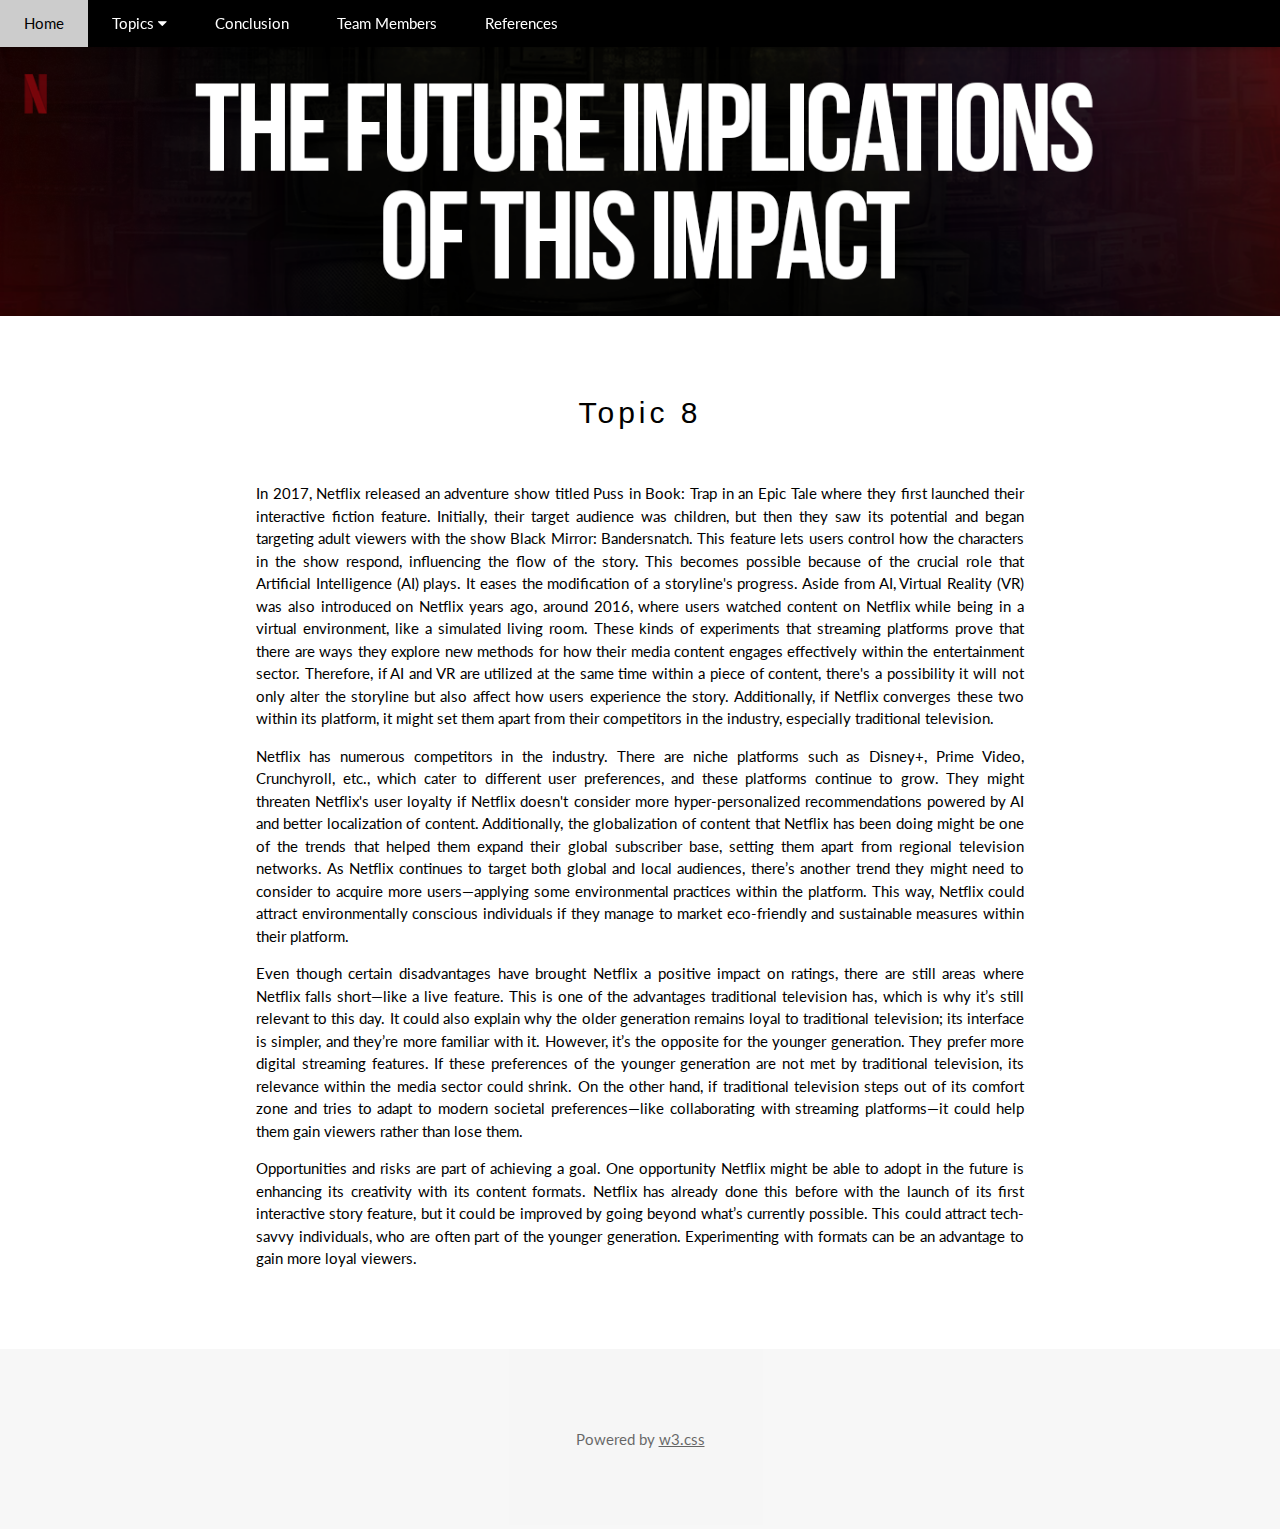
<file: VIII - The Future Implications of this Impact - Copy.html>
<!DOCTYPE html>
<html lang="en">
<head>
  <title>Beyond Broadcast</title>
<meta charset="UTF-8">
<meta name="viewport" content="width=device-width, initial-scale=1">
<link rel="stylesheet" href="https://www.w3schools.com/w3css/4/w3.css">
<link rel="stylesheet" href="https://fonts.googleapis.com/css?family=Lato">
<link rel="stylesheet" href="https://cdnjs.cloudflare.com/ajax/libs/font-awesome/4.7.0/css/font-awesome.min.css">
<style>
body {font-family: "Lato", sans-serif}
.mySlides {display: none}
</style>
</head>
<body>

<!-- Navbar -->
<div class="w3-top">
    <div class="w3-bar w3-black w3-card">
      <a class="w3-bar-item w3-button w3-padding-large w3-hide-medium w3-hide-large w3-right" href="javascript:void(0)" onclick="myFunction()" title="Toggle Navigation Menu"><i class="fa fa-bars"></i></a>
      <a href="index.html" class="w3-bar-item w3-button w3-padding-large">Home</a>
      <div class="w3-dropdown-hover w3-hide-small">
        <button class="w3-padding-large w3-button" title="More">Topics <i class="fa fa-caret-down"></i></button>     
        <div class="w3-dropdown-content w3-bar-block w3-card-4">
          <a href="I - Understanding Disruptive Technologies.html" class="w3-bar-item w3-button">Understanding Disruptive Technologies</a>
          <a href="II - Netflix as a Disruptive Technology.html" class="w3-bar-item w3-button">Netflix as a Disruptive Technology</a>
          <a href="III - The Current State of Television Industry.html" class="w3-bar-item w3-button">The Current State of Television Industry</a>
          <a href="IV - Netflix’s Impact on the Traditional Television Industry.html" class="w3-bar-item w3-button">Netflix’s Impact on the Traditional Television Industry</a>
          <a href="V - Technological and Cultural Drivers.html" class="w3-bar-item w3-button">Technological and Cultural Drivers</a>
          <a href="VI - Traditional Television Industry Feedback.html" class="w3-bar-item w3-button">Traditional Television Industry Feedback</a>
          <a href="VII - Killing Media Preservation.html" class="w3-bar-item w3-button">Killing Media Preservation</a>
          <a href="VIII - The Future Implications of this Impact.html" class="w3-bar-item w3-button">The Future Implications of this Impact</a>
        </div>
      </div>
      <a href="Conclusion.html" class="w3-bar-item w3-button w3-padding-large w3-hide-small">Conclusion</a>
      <a href="XII - Team Member.html" class="w3-bar-item w3-button w3-padding-large w3-hide-small">Team Members</a>
      <a href="XI - Reference.html" class="w3-bar-item w3-button w3-padding-large w3-hide-small">References</a>
    </div>
  </div>
  
  <!-- Navbar on small screens (remove the onclick attribute if you want the navbar to always show on top of the content when clicking on the links) -->
  <div id="navDemo" class="w3-bar-block w3-black w3-hide w3-hide-large w3-hide-medium w3-top" style="margin-top:46px">
    <a href="index.html#topics" class="w3-bar-item w3-button w3-padding-large" onclick="myFunction()">Topics</a>
    <a href="Conclusion.html" class="w3-bar-item w3-button w3-padding-large" onclick="myFunction()">Conclusion</a>
    <a href="XII - Team Member.html" class="w3-bar-item w3-button w3-padding-large" onclick="myFunction()">Team Members</a>
    <a href="XI - Reference.html" class="w3-bar-item w3-button w3-padding-large" onclick="myFunction()">References</a>
  </div>

<!-- Page content -->
<div class="w3-content" style="max-width:2000px;margin-top:46px">

    <!-- Banner -->
    <div class="mySlides w3-display-container w3-center">
      <img src="9st.png" style="width:100%">
      <div class="w3-display-bottommiddle w3-container w3-text-white w3-padding-32 w3-hide-small"> 
      </div>
    </div>


  <!-- Topic -->
  <div class="w3-container w3-content w3-center w3-padding-64" style="max-width:800px" id="band">
    <h2 class="w3-wide">Topic 8</h2><br>
    <p class="w3-justify">In 2017, Netflix released an adventure show titled Puss in Book: Trap in an Epic Tale where they first launched their interactive fiction feature. Initially, their target audience was children, but then they saw its potential and began targeting adult viewers with the show Black Mirror: Bandersnatch. This feature lets users control how the characters in the show respond, influencing the flow of the story. This becomes possible because of the crucial role that Artificial Intelligence (AI) plays. It eases the modification of a storyline's progress. Aside from AI, Virtual Reality (VR) was also introduced on Netflix years ago, around 2016, where users watched content on Netflix while being in a virtual environment, like a simulated living room. These kinds of experiments that streaming platforms prove that there are ways they explore new methods for how their media content engages effectively within the entertainment sector. Therefore, if AI and VR are utilized at the same time within a piece of content, there's a possibility it will not only alter the storyline but also affect how users experience the story. Additionally, if Netflix converges these two within its platform, it might set them apart from their competitors in the industry, especially traditional television.</p>
    <p class="w3-justify">Netflix has numerous competitors in the industry. There are niche platforms such as Disney+, Prime Video, Crunchyroll, etc., which cater to different user preferences, and these platforms continue to grow. They might threaten Netflix's user loyalty if Netflix doesn't consider more hyper-personalized recommendations powered by AI and better localization of content. Additionally, the globalization of content that Netflix has been doing might be one of the trends that helped them expand their global subscriber base, setting them apart from regional television networks. As Netflix continues to target both global and local audiences, there’s another trend they might need to consider to acquire more users—applying some environmental practices within the platform. This way, Netflix could attract environmentally conscious individuals if they manage to market eco-friendly and sustainable measures within their platform.</p>
    <p class="w3-justify">Even though certain disadvantages have brought Netflix a positive impact on ratings, there are still areas where Netflix falls short—like a live feature. This is one of the advantages traditional television has, which is why it’s still relevant to this day. It could also explain why the older generation remains loyal to traditional television; its interface is simpler, and they’re more familiar with it. However, it’s the opposite for the younger generation. They prefer more digital streaming features. If these preferences of the younger generation are not met by traditional television, its relevance within the media sector could shrink. On the other hand, if traditional television steps out of its comfort zone and tries to adapt to modern societal preferences—like collaborating with streaming platforms—it could help them gain viewers rather than lose them.</p>
    <p class="w3-justify">Opportunities and risks are part of achieving a goal. One opportunity Netflix might be able to adopt in the future is enhancing its creativity with its content formats. Netflix has already done this before with the launch of its first interactive story feature, but it could be improved by going beyond what’s currently possible. This could attract tech-savvy individuals, who are often part of the younger generation. Experimenting with formats can be an advantage to gain more loyal viewers.</p>
  </div> 
  <!-- End Page Content -->
</div>


<!-- Footer -->
<footer class="w3-container w3-padding-64 w3-center w3-opacity w3-light-grey w3-xlarge">
    <p class="w3-medium">Powered by <a href="https://www.w3schools.com/w3css/default.asp" target="_blank">w3.css</a></p>
  </footer>

  <script>
    // Automatic Slideshow - change image every 4 seconds
    var myIndex = 0;
    carousel();
    
    function carousel() {
      var i;
      var x = document.getElementsByClassName("mySlides");
      for (i = 0; i < x.length; i++) {
        x[i].style.display = "none";  
      }
      myIndex++;
      if (myIndex > x.length) {myIndex = 1}    
      x[myIndex-1].style.display = "block";  
      setTimeout(carousel, 4000);    
    }
    
    // Used to toggle the menu on small screens when clicking on the menu button
    function myFunction() {
      var x = document.getElementById("navDemo");
      if (x.className.indexOf("w3-show") == -1) {
        x.className += " w3-show";
      } else { 
        x.className = x.className.replace(" w3-show", "");
      }
    }
    </script>
    
    </body>
    </html>
</file>
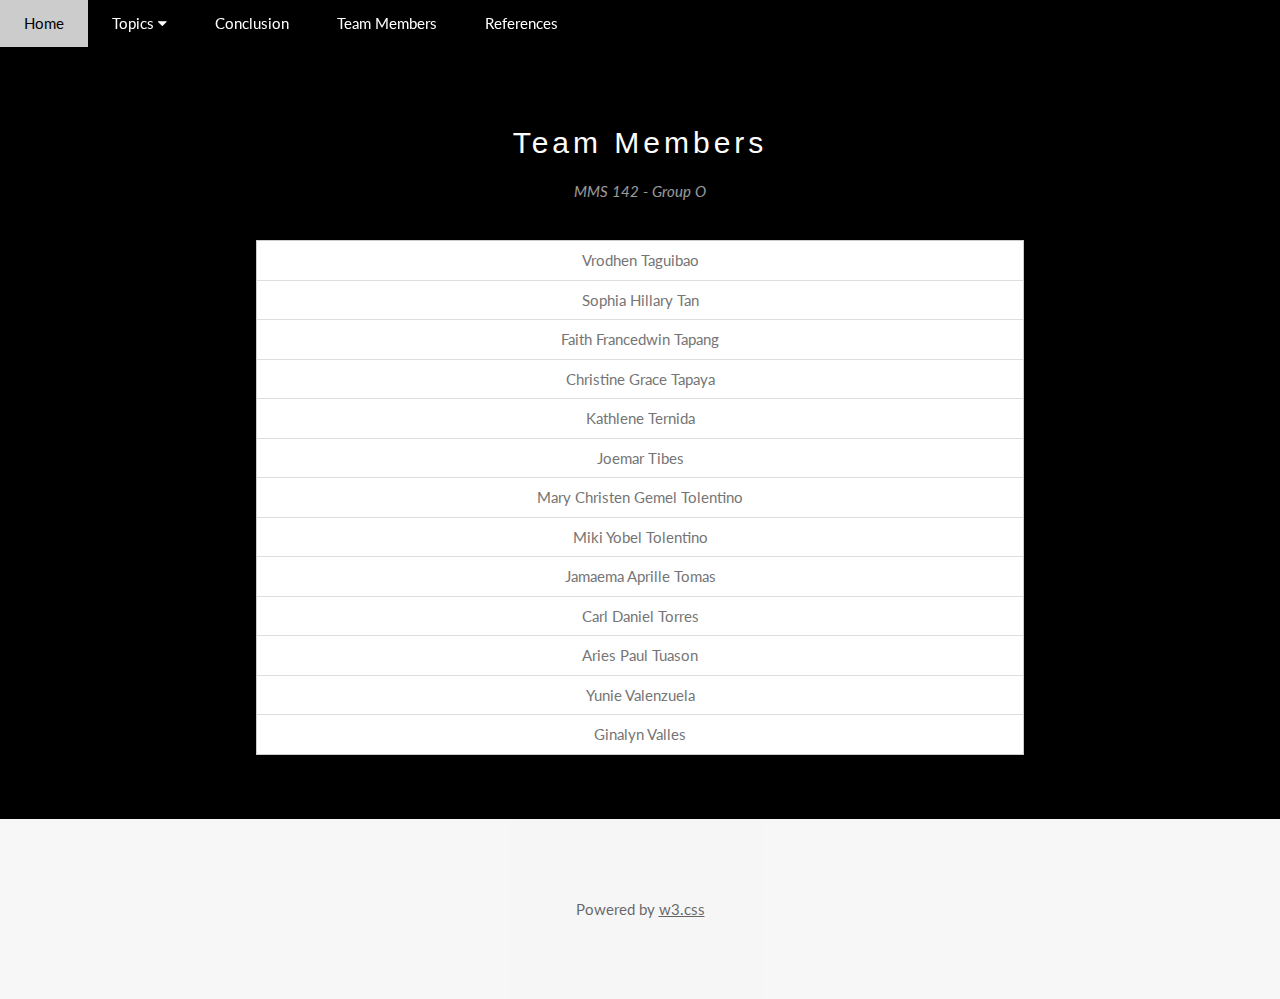
<file: XII - Team Member.html>
<!DOCTYPE html>
<html lang="en">
<head>
  <title>Beyond Broadcast</title>
<meta charset="UTF-8">
<meta name="viewport" content="width=device-width, initial-scale=1">
<link rel="stylesheet" href="https://www.w3schools.com/w3css/4/w3.css">
<link rel="stylesheet" href="https://fonts.googleapis.com/css?family=Lato">
<link rel="stylesheet" href="https://cdnjs.cloudflare.com/ajax/libs/font-awesome/4.7.0/css/font-awesome.min.css">
<style>
body {font-family: "Lato", sans-serif}
.mySlides {display: none}
</style>
</head>
<body>

<!-- Navbar -->
<div class="w3-top">
    <div class="w3-bar w3-black w3-card">
      <a class="w3-bar-item w3-button w3-padding-large w3-hide-medium w3-hide-large w3-right" href="javascript:void(0)" onclick="myFunction()" title="Toggle Navigation Menu"><i class="fa fa-bars"></i></a>
      <a href="index.html" class="w3-bar-item w3-button w3-padding-large">Home</a>
      <div class="w3-dropdown-hover w3-hide-small">
        <button class="w3-padding-large w3-button" title="More">Topics <i class="fa fa-caret-down"></i></button>     
        <div class="w3-dropdown-content w3-bar-block w3-card-4">
          <a href="I - Understanding Disruptive Technologies.html" class="w3-bar-item w3-button">Understanding Disruptive Technologies</a>
          <a href="II - Netflix as a Disruptive Technology.html" class="w3-bar-item w3-button">Netflix as a Disruptive Technology</a>
          <a href="III - The Current State of Television Industry.html" class="w3-bar-item w3-button">The Current State of Television Industry</a>
          <a href="IV - Netflix’s Impact on the Traditional Television Industry.html" class="w3-bar-item w3-button">Netflix’s Impact on the Traditional Television Industry</a>
          <a href="V - Technological and Cultural Drivers.html" class="w3-bar-item w3-button">Technological and Cultural Drivers</a>
          <a href="VI - Traditional Television Industry Feedback.html" class="w3-bar-item w3-button">Traditional Television Industry Feedback</a>
          <a href="VII - Killing Media Preservation.html" class="w3-bar-item w3-button">Killing Media Preservation</a>
          <a href="VIII - The Future Implications of this Impact.html" class="w3-bar-item w3-button">The Future Implications of this Impact</a>
        </div>
      </div>
      <a href="Conclusion.html" class="w3-bar-item w3-button w3-padding-large w3-hide-small">Conclusion</a>
      <a href="XII - Team Member.html" class="w3-bar-item w3-button w3-padding-large w3-hide-small">Team Members</a>
      <a href="XI - Reference.html" class="w3-bar-item w3-button w3-padding-large w3-hide-small">References</a>
    </div>
  </div>
  
  <!-- Navbar on small screens (remove the onclick attribute if you want the navbar to always show on top of the content when clicking on the links) -->
  <div id="navDemo" class="w3-bar-block w3-black w3-hide w3-hide-large w3-hide-medium w3-top" style="margin-top:46px">
    <a href="index.html#topics" class="w3-bar-item w3-button w3-padding-large" onclick="myFunction()">Topics</a>
    <a href="Conclusion.html" class="w3-bar-item w3-button w3-padding-large" onclick="myFunction()">Conclusion</a>
    <a href="XII - Team Member.html" class="w3-bar-item w3-button w3-padding-large" onclick="myFunction()">Team Members</a>
    <a href="XI - Reference.html" class="w3-bar-item w3-button w3-padding-large" onclick="myFunction()">References</a>
  </div>

<!-- Page content -->
<div class="w3-content" style="max-width:2000px;margin-top:46px">

    <!-- Team Member -->
    <div class="w3-black" id="tour">
        <div class="w3-container w3-content w3-padding-64" style="max-width:800px">
          <h2 class="w3-wide w3-center">Team Members</h2>
          <p class="w3-opacity w3-center"><i>MMS 142 - Group O</i></p><br>
    
          <ul class="w3-ul w3-border w3-white w3-text-grey">
            <li class="w3-padding" style="text-align: center;">Vrodhen Taguibao</li>
            <li class="w3-padding" style="text-align: center;">Sophia Hillary Tan</li>
            <li class="w3-padding" style="text-align: center;">Faith Francedwin Tapang</li>
            <li class="w3-padding" style="text-align: center;">Christine Grace Tapaya</li>
            <li class="w3-padding" style="text-align: center;">Kathlene Ternida</li>
            <li class="w3-padding" style="text-align: center;">Joemar Tibes</li>
            <li class="w3-padding" style="text-align: center;">Mary Christen Gemel Tolentino</li>
            <li class="w3-padding" style="text-align: center;">Miki Yobel Tolentino</li>
            <li class="w3-padding" style="text-align: center;">Jamaema Aprille Tomas</li>
            <li class="w3-padding" style="text-align: center;">Carl Daniel Torres</li>
            <li class="w3-padding" style="text-align: center;">Aries Paul Tuason</li>
            <li class="w3-padding" style="text-align: center;">Yunie Valenzuela</li>
            <li class="w3-padding" style="text-align: center;">Ginalyn Valles</li>
          </ul>

        </div>
      </div> 
  <!-- End Page Content -->
</div>


<!-- Footer -->
<footer class="w3-container w3-padding-64 w3-center w3-opacity w3-light-grey w3-xlarge">
    <p class="w3-medium">Powered by <a href="https://www.w3schools.com/w3css/default.asp" target="_blank">w3.css</a></p>
  </footer>

  <script>
    // Automatic Slideshow - change image every 4 seconds
    var myIndex = 0;
    carousel();
    
    function carousel() {
      var i;
      var x = document.getElementsByClassName("mySlides");
      for (i = 0; i < x.length; i++) {
        x[i].style.display = "none";  
      }
      myIndex++;
      if (myIndex > x.length) {myIndex = 1}    
      x[myIndex-1].style.display = "block";  
      setTimeout(carousel, 4000);    
    }
    
    // Used to toggle the menu on small screens when clicking on the menu button
    function myFunction() {
      var x = document.getElementById("navDemo");
      if (x.className.indexOf("w3-show") == -1) {
        x.className += " w3-show";
      } else { 
        x.className = x.className.replace(" w3-show", "");
      }
    }
    </script>
    
    </body>
    </html>
</file>
